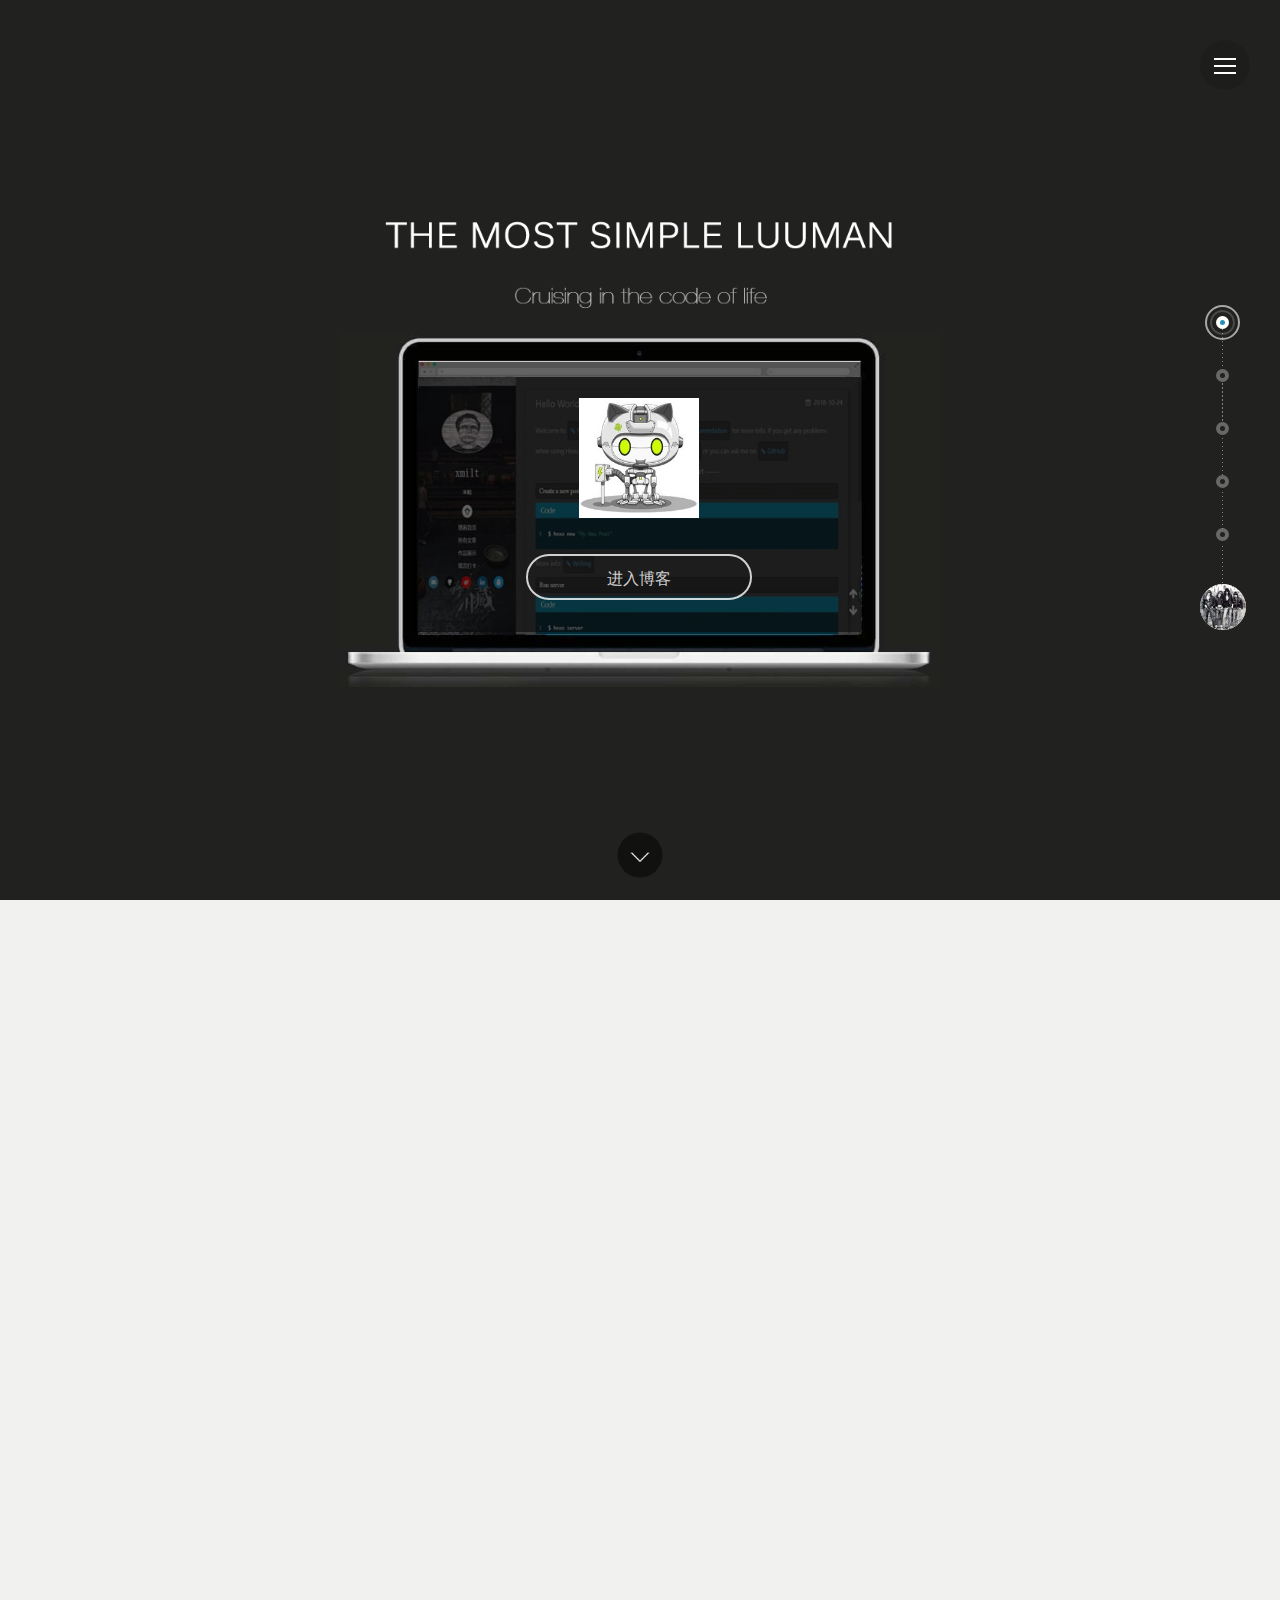
<file: index.html>
<!DOCTYPE html>
<html lang="zh-cmn-Hans">
<head>
    <base href="H1/"></base>
    <title>xmilt</title>
    <meta charset="UTF-8">
    <meta name="keywords" content="xmilt,米粒ml">
    <meta name="description" content="xmilt,本人生性愚钝，头脑简单">
    <meta name="viewport" content="width=device-width, initial-scale=1, user-scalable=no">
    <meta http-equiv="X-UA-Compatible" content="IE=edge,chrome=1">
    <meta name="renderer" content="webkit">
    <meta name="author" content="xmilt">
    <meta name="version" content="6.0.3">
    <link rel="apple-touch-icon-precomposed" href="img/xmilt.png">
    <link rel="shortcut icon" type="image/ico" href="img/favicon.png">

    <link rel="stylesheet" href="css/global.css"/>
    <link rel="stylesheet" href="css/index.css"/>
    <!-- <link rel="stylesheet" href="css/style.css"/> -->

    <!-- 低版本跳转 -->
    <!--[if lt IE 10]>
    <script>window.location.href="http://xmilt.github.io/Works/PC/IE/";</script>
    <![endif]-->
</head>
<body>
<!--     
<div id="v4-pre-loaded">
    <div class="loading"></div>
</div>
-->
<img src="img/logo-search.jpg" alt="xmilt" style="visibility:hidden;position: absolute;top: 0;left: 0;">
<a class="music-wrap" id="smohan-v4-music" rel="title-tip" data-music-hash="75ec5a824cfbd89d9b2383914fbe11dd" data-music-flag="Y" title="Glorious years - Beyond">
    <img src="img/music-wrap.jpg" alt="音乐播放器">
    <span class="switch"><i></i>
    </span>
</a>
<a class="u-menu-btn" title="导航" rel="title-tip">
    <span>&nbsp;</span>
    <span>&nbsp;</span>
    <span>&nbsp;</span>
</a>
<div class="nav-mask">&nbsp;</div>
<nav id="navgation">
    <div class="nav-wrapper">
        <ul class="nav">
            <li>
                <a href="https://www.xmilt.com/">博客</a>
            </li>
            <li>
                <a href="https://www.xmilt.com/archives/">文章</a>
            </li>
            <li>
                <a href="https://www.xmilt.com/works/">作品</a>
            </li>
            <li>
                <a href="https://www.xmilt.com/about/">留言</a>
            </li>
        </ul>
        <span class="logo"></span>
    </div>
</nav>
<article id="smohan-v4-container">
    <section class="page1">
        <div class="grid-auto-wrapper page-init">
            <div class="inner tans">
                <h1>2018，最简单的xmilt</h1>
                <h3>Cruising In The Code Of Life</h3>
                <div class="m-driver">
                    <div class="inner">
                        <span class="logo"></span>
                        <a href="https://www.xmilt.com/" class="button" name="xmilt的博客">进入博客</a>
                    </div>
                </div>
            </div>
            <a class="next-page" id="next-page-for-init"></a>
        </div>
    </section>
    <section class="page2">
        <div class="grid-auto-wrapper">
            <div class="article-wrap">
                <div class="m-phone shadow"></div>
                <div class="m-phone blog">
                    <header>Latest Posts</header>
                    <div class="post-cover f-img-light-wrap">
                        <a href="https://www.xmilt.com/5044/">
                            <img src="img/1452153380.png" alt="新的开始"/>
                        </a>
                    </div>
                    <div class="post-item">
                        <ul>
                            <li>
                                <a href="https://www.xmilt.com/" title="Hexo插件安装" class="f-toe"  rel="title-tip">Hexo插件安装</a>
                            </li>
                            
                        </ul>
                    </div>
                    <a class="button" href="https://www.xmilt.com/">进入博客</a>
                </div>
            </div>
            <div class="about-wrap">
                <div class="inner">
                    <div class="m-about">
                        <h1>关于xmilt</h1>
                        <p>
                            95后，白羊座普通男青年，毕业于河北一所普通大学计算机科学与技术专业。
                            <br/>
                            本人生性愚钝，头脑简单；做错了事，常有的事；弄坏身子，经常的事；浑浑噩噩，日日的事。蓦然回首，人生的真实写照原来如此！
                            <br>游弋在代码里的人生</p>
                    </div>
                    <div class="m-time">
                        <div class="m-time-run" id="smohan-build-time">
                            <div class="line left"></div>
                            <div class="line right"></div>
                            <span>
                                <i>15</i>
                            </span>
                            <span>
                                <i>12</i>
                            </span>
                            <span>
                                <i>21</i>
                            </span>
                            <span>
                                <i>9</i>
                            </span>
                            <span>
                                <i>00</i>
                            </span>
                            <span>
                                <i>11</i>
                            </span>
                        </div>
                        <div class="m-time-run txt">
                            <span>年</span>
                            <span>个月</span>
                            <span>天</span>
                            <span>小时</span>
                            <span>分钟</span>
                            <span>秒</span>
                        </div>
                        <div class="m-time-start">从2018年10月24日10:00开始</div>
                    </div>
                </div>
            </div>
        </div>
    </section>
    <section class="page3">
        <div class="grid-auto-wrapper">
            <div class="m-works-wrap">
                <div class="m-text">
                    <div class="inner">
                        <h1>不忘 · 初心</h1>
                        <p>一切的创造，源于热爱...</p>
                        <p>回溯最初，在最简洁中传递情感，在代码里游弋人生...</p>
                        <a href="https://www.xmilt.com/works/" class="button">更多作品</a>
                    </div>
                </div>
                <div class="m-driver">
                    <div class="m-phone shadow"></div>
                    <div class="m-phone works">
                        <header>Latest Works</header>
                        <div class="post-cover f-img-light-wrap">
                            <a href="https://www.xmilt.com/works/1017/">
                                <img src="img/1431799247.jpg" alt="个人博客界面"/>
                            </a>
                        </div>
                        <div class="post-item">
                            <ul>
                                <li>
                                    <a href="https://www.xmilt.com/works/" title="移动端聊天界面" class="f-toe"  rel="title-tip">移动端聊天界面</a>
                                </li>
                                
                            </ul>
                        </div>
                    </div>
                </div>
            </div>
        </div>
    </section>
    <section class="page4">
        <div class="grid-auto-wrapper">
            <div class="m-contact-wrap">
                <div class="m-driver">
                    <div class="inner">
                        <ul>
                            <li>
                                <a href="http://weibo.com/xmilt" title="关注xmilt的新浪微博">
                                    <i class="u-icon icon-weibo"></i>
                                </a>
                            </li>
                            <li>
                                <a href="http://wpa.qq.com/msgrd?v=3&uin=596875432&site=qq&menu=yes"  title="QQ交谈">
                                    <i class="u-icon icon-qq"></i>
                                </a>
                            </li>
                            <li>
                                <a href="https://github.com/xmilt" title="GitHub">
                                    <i class="u-icon icon-github"></i>
                                </a>
                            </li>
                        </ul>
                    </div>
                </div>
                <div class="m-contact">
                    <div class="txt">
                        <p>
                            联系QQ：
                            <a href="http://wpa.qq.com/msgrd?v=3&uin=596875432&site=qq&menu=yes">596875432</a>
                        </p>
                        <p>
                            唯一网址：
                            <a href="https://www.xmilt.com/">https://www.xmilt.com/</a>
                        </p>
                        <p>
                            新浪微博：
                            <a href="http://weibo.com/xmilt">http://weibo.com/xmilt</a>
                        </p>
                        <p>
                            电子邮箱：
                            <a href="http://mail.qq.com/cgi-bin/qm_share?t=qm_mailme">596875432@qq.com</a>
                            或
                            <a href="mailto:xmilt@xmilt.com">xmilt@xmilt.com</a>
                           
                        </p>
                        <p class="btn-groups">
                            <!--<a class="btn" rel="title-tip" title="群号：327388215 ">JavaScript交流群</a>
                            <a class="btn" rel="title-tip" title="群号：148257606">Mobile交流群</a>-->
                        </p>
                    </div>
                </div>
            </div>
        </div>
    </section>
    <section class="page5">
        <div class="grid-auto-wrapper">
            <div class="m-link-wrap">
                <div class="inner">
                    <div class="u-qr-code"></div>
                    <div class="links">
                        <ul>
                            <!--<li>
                                <a href="http://blog.doyoe.com/" title="Doyoe's Blog" rel="title-tip" class="f-toe">Doyoe's Blog</a>
                            </li>
                            <li>
                                <a href="http://moxfive.xyz/" title="MOxFIVE's Blog" rel="title-tip" class="f-toe">MOxFIVE's Blog</a>
                            </li>
                            <li>
                                <a href="http://blog.dandyweng.com/" title="Dandy's Blog" rel="title-tip" class="f-toe">Dandy's Blog</a>
                            </li>
                            <li>
                                <a href="http://kayosite.com/" title="kayo's Blog" rel="title-tip" class="f-toe">kayo's Blog</a>
                            </li>-->
                            <li>
                                <a href="http://xmilt.com/" title="xmilt's Blog" rel="title-tip" class="f-toe">xmilt's Blog</a>
                            </li>
                            <li>
                                <a href="http://www.xmilt.com/about/" class="f-toe">+ 申请链接</a>
                            </li>
                        </ul>
                    </div>
                    <div class="copyright">
                        <!-- Copyright © 2012-2016 xmilt. All Rights Reserved. --> </div>
                </div>
            </div>
        </div>
    </section>
</article>
<script src="js/jquery.js"></script>
<script src="js/xmilt.scrollPage.min.js"></script>
<script src="js/index.min.js"></script>
<!--     <div style="display: none;">
<script src="js/z_stat.php" language="JavaScript"></script>
</div>
-->
</body>
</html>
</file>
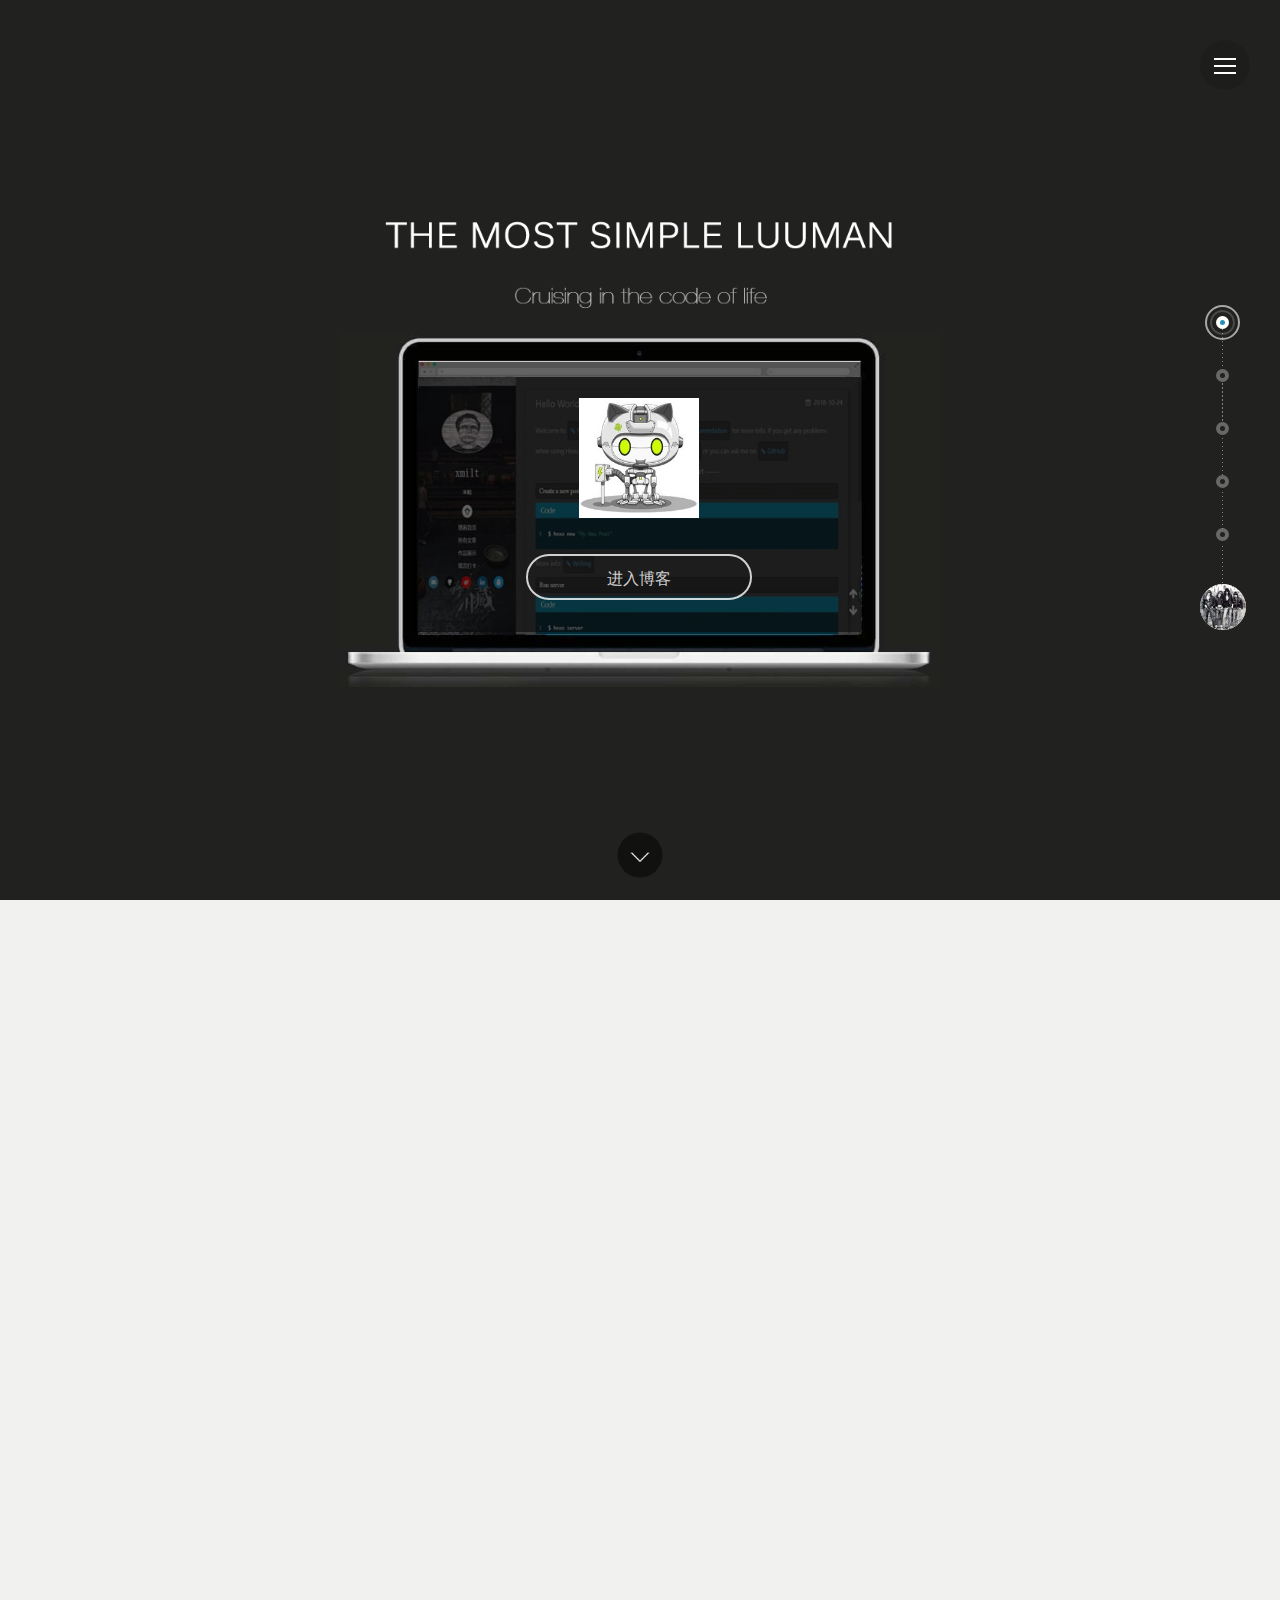
<file: H1/index.html>
<!DOCTYPE html>
<html lang="zh-cmn-Hans">
<head>
    <title>xmilt</title>
    <meta charset="UTF-8">
    <meta name="keywords" content="xmilt,米粒ml">
    <meta name="description" content="xmilt,本人生性愚钝，头脑简单">
    <meta name="viewport" content="width=device-width, initial-scale=1, user-scalable=no">
    <meta http-equiv="X-UA-Compatible" content="IE=edge,chrome=1">
    <meta name="renderer" content="webkit">
    <meta name="author" content="xmilt">
    <meta name="version" content="6.0.3">
    <link rel="apple-touch-icon-precomposed" href="img/xmilt.png">
    <link rel="shortcut icon" type="image/ico" href="img/favicon.png">

    <link rel="stylesheet" href="css/global.css"/>
    <link rel="stylesheet" href="css/index.css"/>
    <!-- <link rel="stylesheet" href="css/style.css"/> -->

    <!-- 低版本跳转 -->
    <!--[if lt IE 10]>
    <script>window.location.href="http://xmilt.github.io/Works/PC/IE/";</script>
    <![endif]-->
</head>
<body>
<!--     
<div id="v4-pre-loaded">
    <div class="loading"></div>
</div>
-->
<img src="img/logo-search.jpg" alt="xmilt" style="visibility:hidden;position: absolute;top: 0;left: 0;">
<a class="music-wrap" id="smohan-v4-music" rel="title-tip" data-music-hash="75ec5a824cfbd89d9b2383914fbe11dd" data-music-flag="Y" title="Glorious years - Beyond">
    <img src="img/music-wrap.jpg" alt="音乐播放器">
    <span class="switch"><i></i>
    </span>
</a>
<a class="u-menu-btn" title="导航" rel="title-tip">
    <span>&nbsp;</span>
    <span>&nbsp;</span>
    <span>&nbsp;</span>
</a>
<div class="nav-mask">&nbsp;</div>
<nav id="navgation">
    <div class="nav-wrapper">
        <ul class="nav">
            <li>
                <a href="https://www.xmilt.com/">博客</a>
            </li>
            <li>
                <a href="https://www.xmilt.com/archives/">文章</a>
            </li>
            <li>
                <a href="https://www.xmilt.com/works/">作品</a>
            </li>
            <li>
                <a href="https://www.xmilt.com/about/">留言</a>
            </li>
        </ul>
        <span class="logo"></span>
    </div>
</nav>
<article id="smohan-v4-container">
    <section class="page1">
        <div class="grid-auto-wrapper page-init">
            <div class="inner tans">
                <h1>2018，最简单的xmilt</h1>
                <h3>Cruising In The Code Of Life</h3>
                <div class="m-driver">
                    <div class="inner">
                        <span class="logo"></span>
                        <a href="https://www.xmilt.com/" class="button" name="xmilt的博客">进入博客</a>
                    </div>
                </div>
            </div>
            <a class="next-page" id="next-page-for-init"></a>
        </div>
    </section>
    <section class="page2">
        <div class="grid-auto-wrapper">
            <div class="article-wrap">
                <div class="m-phone shadow"></div>
                <div class="m-phone blog">
                    <header>Latest Posts</header>
                    <div class="post-cover f-img-light-wrap">
                        <a href="https://www.xmilt.com/5044/">
                            <img src="img/1452153380.png" alt="新的开始"/>
                        </a>
                    </div>
                    <div class="post-item">
                        <ul>
                            <li>
                                <a href="https://www.xmilt.com/" title="Hexo插件安装" class="f-toe"  rel="title-tip">Hexo插件安装</a>
                            </li>
                            
                        </ul>
                    </div>
                    <a class="button" href="https://www.xmilt.com/">进入博客</a>
                </div>
            </div>
            <div class="about-wrap">
                <div class="inner">
                    <div class="m-about">
                        <h1>关于xmilt</h1>
                        <p>
                            95后，白羊座普通男青年，毕业于河北一所普通大学计算机科学与技术专业。
                            <br/>
                            本人生性愚钝，头脑简单；做错了事，常有的事；弄坏身子，经常的事；浑浑噩噩，日日的事。蓦然回首，人生的真实写照原来如此！
                            <br>游弋在代码里的人生</p>
                    </div>
                    <div class="m-time">
                        <div class="m-time-run" id="smohan-build-time">
                            <div class="line left"></div>
                            <div class="line right"></div>
                            <span>
                                <i>15</i>
                            </span>
                            <span>
                                <i>12</i>
                            </span>
                            <span>
                                <i>21</i>
                            </span>
                            <span>
                                <i>9</i>
                            </span>
                            <span>
                                <i>00</i>
                            </span>
                            <span>
                                <i>11</i>
                            </span>
                        </div>
                        <div class="m-time-run txt">
                            <span>年</span>
                            <span>个月</span>
                            <span>天</span>
                            <span>小时</span>
                            <span>分钟</span>
                            <span>秒</span>
                        </div>
                        <div class="m-time-start">从2018年10月24日10:00开始</div>
                    </div>
                </div>
            </div>
        </div>
    </section>
    <section class="page3">
        <div class="grid-auto-wrapper">
            <div class="m-works-wrap">
                <div class="m-text">
                    <div class="inner">
                        <h1>不忘 · 初心</h1>
                        <p>一切的创造，源于热爱...</p>
                        <p>回溯最初，在最简洁中传递情感，在代码里游弋人生...</p>
                        <a href="https://www.xmilt.com/works/" class="button">更多作品</a>
                    </div>
                </div>
                <div class="m-driver">
                    <div class="m-phone shadow"></div>
                    <div class="m-phone works">
                        <header>Latest Works</header>
                        <div class="post-cover f-img-light-wrap">
                            <a href="https://www.xmilt.com/works/1017/">
                                <img src="img/1431799247.jpg" alt="个人博客界面"/>
                            </a>
                        </div>
                        <div class="post-item">
                            <ul>
                                <li>
                                    <a href="https://www.xmilt.com/works/" title="移动端聊天界面" class="f-toe"  rel="title-tip">移动端聊天界面</a>
                                </li>
                                
                            </ul>
                        </div>
                    </div>
                </div>
            </div>
        </div>
    </section>
    <section class="page4">
        <div class="grid-auto-wrapper">
            <div class="m-contact-wrap">
                <div class="m-driver">
                    <div class="inner">
                        <ul>
                            <li>
                                <a href="http://weibo.com/xmilt" title="关注xmilt的新浪微博">
                                    <i class="u-icon icon-weibo"></i>
                                </a>
                            </li>
                            <li>
                                <a href="http://wpa.qq.com/msgrd?v=3&uin=596875432&site=qq&menu=yes"  title="QQ交谈">
                                    <i class="u-icon icon-qq"></i>
                                </a>
                            </li>
                            <li>
                                <a href="https://github.com/xmilt" title="GitHub">
                                    <i class="u-icon icon-github"></i>
                                </a>
                            </li>
                        </ul>
                    </div>
                </div>
                <div class="m-contact">
                    <div class="txt">
                        <p>
                            联系QQ：
                            <a href="http://wpa.qq.com/msgrd?v=3&uin=596875432&site=qq&menu=yes">596875432</a>
                        </p>
                        <p>
                            唯一网址：
                            <a href="https://www.xmilt.com/">https://www.xmilt.com/</a>
                        </p>
                        <p>
                            新浪微博：
                            <a href="http://weibo.com/xmilt">http://weibo.com/xmilt</a>
                        </p>
                        <p>
                            电子邮箱：
                            <a href="http://mail.qq.com/cgi-bin/qm_share?t=qm_mailme">596875432@qq.com</a>
                            或
                            <a href="mailto:xmilt@xmilt.com">xmilt@xmilt.com</a>
                           
                        </p>
                        <p class="btn-groups">
                            <!--<a class="btn" rel="title-tip" title="群号：327388215 ">JavaScript交流群</a>
                            <a class="btn" rel="title-tip" title="群号：148257606">Mobile交流群</a>-->
                        </p>
                    </div>
                </div>
            </div>
        </div>
    </section>
    <section class="page5">
        <div class="grid-auto-wrapper">
            <div class="m-link-wrap">
                <div class="inner">
                    <div class="u-qr-code"></div>
                    <div class="links">
                        <ul>
                            <!--<li>
                                <a href="http://blog.doyoe.com/" title="Doyoe's Blog" rel="title-tip" class="f-toe">Doyoe's Blog</a>
                            </li>
                            <li>
                                <a href="http://moxfive.xyz/" title="MOxFIVE's Blog" rel="title-tip" class="f-toe">MOxFIVE's Blog</a>
                            </li>
                            <li>
                                <a href="http://blog.dandyweng.com/" title="Dandy's Blog" rel="title-tip" class="f-toe">Dandy's Blog</a>
                            </li>
                            <li>
                                <a href="http://kayosite.com/" title="kayo's Blog" rel="title-tip" class="f-toe">kayo's Blog</a>
                            </li>-->
                            <li>
                                <a href="http://xmilt.com/" title="xmilt's Blog" rel="title-tip" class="f-toe">xmilt's Blog</a>
                            </li>
                            <li>
                                <a href="http://www.xmilt.com/about/" class="f-toe">+ 申请链接</a>
                            </li>
                        </ul>
                    </div>
                    <div class="copyright">
                        <!-- Copyright © 2012-2016 xmilt. All Rights Reserved. --> </div>
                </div>
            </div>
        </div>
    </section>
</article>
<script src="js/jquery.js"></script>
<script src="js/xmilt.scrollPage.min.js"></script>
<script src="js/index.min.js"></script>
<!--     <div style="display: none;">
<script src="js/z_stat.php" language="JavaScript"></script>
</div>
-->
</body>
</html>
</file>
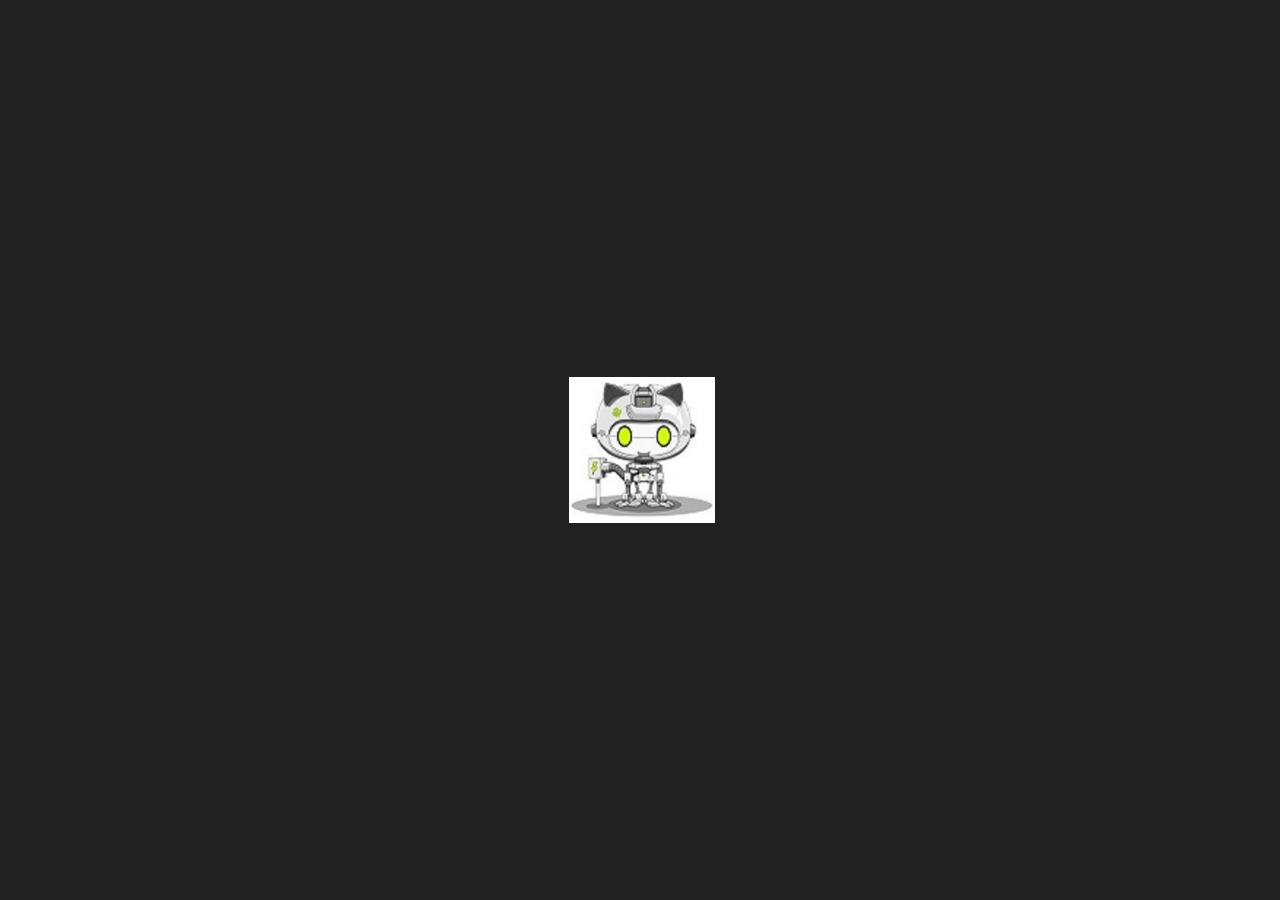
<file: H1/loding.html>
<!DOCTYPE html>
<html lang="zh-cmn-Hans">
<head>
    <title>luuman</title>
    <meta charset="UTF-8">
    <meta name="keywords" content="xmilt,米粒ml">
    <meta name="description" content="xmilt,本人生性愚钝，头脑简单">
    <meta name="viewport" content="width=device-width, initial-scale=1, user-scalable=no">
    <meta http-equiv="X-UA-Compatible" content="IE=edge,chrome=1">
    <meta name="renderer" content="webkit">
    <meta name="author" content="xmilt">
    <meta name="version" content="6.0.3">
    <link rel="apple-touch-icon-precomposed" href="img/xmilt.png">
    <link rel="shortcut icon" type="image/ico" href="img/favicon.png">

    <link rel="stylesheet" href="css/global.css"/>
    <!-- <link rel="stylesheet" href="css/index.css"/> -->
    <style type="text/css">
    #v4-pre-loaded {
        background-color: #212220;
        position: fixed;
        top: 0;
        left: 0;
        right: 0;
        bottom: 0;
        overflow: hidden;
        z-index: 19900207;
        text-align: center;
        -webkit-transition: all .36s linear;
        transition: all .36s linear
    }

    #v4-pre-loaded:before,#v4-pre-loaded .loading {
        display: inline-block;
        vertical-align: middle
    }

    #v4-pre-loaded:before {
        content: '';
        height: 100%
    }

    #v4-pre-loaded .loading {
        width: 146px;
        height: 146px;
        background: url(img/smohan_logo_mask.png) 50% no-repeat;
        background-size: cover;
        -webkit-transition: all .36s linear;
        transition: all .36s linear;
        -webkit-animation: loadingInit 1.3s cubic-bezier(0.30, 2.40, 0.85, 2.50) infinite;
                  animation: loadingInit 1.3s cubic-bezier(0.30, 2.40, 0.85, 2.50) infinite; 
        /*margin-top: -148px*/
    }

    #v4-pre-loaded .loading:after {
        width: 100%;
        line-height: 36px;
        content: 'The page is loading...';
        position: absolute;
        left: 0;
        bottom: -36px;
        font-size: 14px;
        text-align: center;
        color: #787977;
        opacity: 0;
        -webkit-transition: opacity .36s linear;
        transition: opacity .36s linear;
        -webkit-animation: fadeIn .8s linear 1s 1 forwards;
        animation: fadeIn .8s linear 1s 1 forwards
    }

    @-webkit-keyframes loadingInit {
        from, to {
        -webkit-transform: translateY(-15vh) scaleY(1.02);
                transform: translateY(-15vh) scaleY(1.02);
        }
        80% {
        -webkit-transform: translateY(-30vh) scaleY(.98);
                transform: translateY(-30vh) scaleY(.98);
        }
    }

    @keyframes loadingInit {
        from, to {
        -webkit-transform: translateY(-15vh) scaleY(1.02);
                transform: translateY(-15vh) scaleY(1.02);
        }
        80% {
        -webkit-transform: translateY(-30vh) scaleY(.98);
                transform: translateY(-30vh) scaleY(.98);
        }
    }

    #v4-pre-loaded.hide {
        opacity: 0;
        visibility: hidden
    }

    </style>
    <!-- <link rel="stylesheet" href="css/style.css"/> -->

    <!-- 低版本跳转 -->
    <!--[if lt IE 10]>
    <script>window.location.href="http://xmilt.github.io/Works/PC/IE/";</script>
    <![endif]-->
</head>
<body>
     
<div id="v4-pre-loaded">
    <div class="loading"></div>
</div>
</body>
</html>
</file>
<file: H1/css/global.css>
@charset "utf-8";

html {
	-ms-text-size-adjust: 100%;
	-webkit-text-size-adjust: 100%;
	-webkit-tap-highlight-color: transparent;
	-webkit-user-select: text;
	user-select: text
}

article,aside,details,figcaption,figure,header,footer,section,summary,menu,nav,main {
	display: block
}

a,button {
	text-decoration: none;
	cursor: pointer
}

a:active,a:hover {
	outline: 0 none;
	text-decoration: underline
}

input,select,optgroup,textarea,button {
	font: inherit;
	color: inherit;
	outline: 0
}

input {
	line-height: normal
}

button {
	overflow: visible
}

input[type="checkbox"],input[type="radio"] {
	-webkit-box-sizing: border-box;
	box-sizing: border-box;
	padding: 0
}

input[type="number"]::-webkit-inner-spin-button,input[type="number"]::-webkit-outer-spin-button {
	height: auto
}

input[type="search"] {
	-webkit-box-sizing: content-box;
	box-sizing: content-box;
	-webkit-appearance: textfield
}

textarea {
	overflow: auto
}

input[type="text"],input[type="email"],input[type="password"],input[type="url"],input[type="email"],input[type="button"],input[type="submit"],textarea,button.input[type="search"]::-webkit-search-cancel-button,input[type="search"]::-webkit-search-decoration {
	-webkit-appearance: none;
	-webkit-box-sizing: border-box;
	box-sizing: border-box
}

html,body,div,span,iframe,h1,h2,h3,h4,h5,h6,p,blockquote,pre,a,abbr,address,big,cite,code,em,img,ins,s,samp,small,strike,strong,sub,sup,tt,var,b,u,i,center,dl,dt,dd,ol,ul,li,fieldset,form,label,legend,table,caption,tbody,tfoot,thead,tr,th,td,article,aside,canvas,details,embed,figure,figcaption,footer,header,menu,nav,section,summary,time,mark,audio,input,textarea,select,button,video,*:before,*:after {
	margin: 0;
	padding: 0;
	-webkit-box-sizing: border-box;
	box-sizing: border-box;
	word-break: break-all
}

table {
	border-spacing: 0;
	border-collapse: collapse
}

img {
	border: 0
}

ul,ol,menu {
	list-style: none
}[role="button"] {
	cursor: pointer
}[role="disabled"] {
	cursor: not-allowed
}

h1,h2,h3,h4,h5,h6,strong,em,b {
	color: inherit;
	font-weight: bold
}

h1 {
	font-size: 26px
}

h2 {
	font-size: 24px
}

h3 {
	font-size: 22px
}

h4 {
	font-size: 20px
}

h5 {
	font-size: 18px
}

h6 {
	font-size: 16px
}

pre,code {
	font-family: SourceCodeProRegular,Menlo,Monaco,Consolas,"Courier New",monospace
}

.f-cb,.f-cb:after {
	display: block;
	content: " ";
	height: 0;
	visibility: hidden;
	clear: both
}

.f-ib {
	display: inline-block
}

.f-din {
	display: inline
}

.f-dn {
	display: none
}

.f-db {
	display: block
}

.f-fl {
	float: left
}

.f-fr {
	float: right
}

.f-fwn {
	font-weight: normal
}

.f-fwb {
	font-weight: bold
}

.f-tal {
	text-align: left
}

.f-tac {
	text-align: center
}

.f-tar {
	text-align: right
}

.f-oh {
	overflow: hidden;
	zoom: 1;
	clear: both
}

.f-tdn {
	text-decoration: none!important
}

.f-tdl {
	text-decoration: line-through
}

.f-vam {
	vertical-align: middle
}

.f-wsn {
	word-wrap: normal;
	white-space: nowrap
}

.f-pre {
	overflow: hidden;
	text-align: left;
	white-space: pre-wrap;
	word-wrap: break-word;
	word-break: break-all
}

.f-wwb {
	white-space: normal;
	word-wrap: break-word;
	word-break: break-all
}

.f-ti {
	overflow: hidden;
	text-indent: -30000px
}

.f-lhn {
	line-height: normal
}

.f-toe {
	overflow: hidden;
	word-wrap: normal!important;
	white-space: nowrap;
	text-overflow: ellipsis
}

.f-usn {
	-webkit-user-select: none;
	user-select: none
}

.f-bsb {
	-webkit-box-sizing: border-box;
	box-sizing: border-box
}

.f-cp {
	cursor: pointer
}

.f-fsi {
	font-style: italic
}

.mt05 {
	margin-top: 5px
}

.mt10 {
	margin-top: 10px
}

.mt15 {
	margin-top: 15px
}

.mt20 {
	margin-top: 20px
}

.mt25 {
	margin-top: 25px
}

.mt30 {
	margin-top: 30px
}

.mt50 {
	margin-top: 50px
}

.mb05 {
	margin-bottom: 5px
}

.mb10 {
	margin-bottom: 10px
}

.mb15 {
	margin-bottom: 15px
}

.mb20 {
	margin-bottom: 20px
}

.mb25 {
	margin-bottom: 25px
}

.mb30 {
	margin-bottom: 30px
}

.mb50 {
	margin-bottom: 50px
}

.ml05 {
	margin-left: 5px
}

.ml10 {
	margin-left: 10px
}

.ml15 {
	margin-left: 15px
}

.ml20 {
	margin-left: 20px
}

.ml25 {
	margin-left: 25px
}

.ml30 {
	margin-left: 30px
}

.ml50 {
	margin-left: 50px
}

.mr05 {
	margin-right: 5px
}

.mr10 {
	margin-right: 10px
}

.mr15 {
	margin-right: 15px
}

.mr20 {
	margin-right: 20px
}

.mr25 {
	margin-right: 25px
}

.mr30 {
	margin-right: 30px
}

.mr50 {
	margin-right: 50px
}

.pt05 {
	padding-top: 5px
}

.pt10 {
	padding-top: 10px
}

.pt15 {
	padding-top: 15px
}

.pt20 {
	padding-top: 20px
}

.pt25 {
	padding-top: 25px
}

.pt30 {
	padding-top: 30px
}

.pt50 {
	padding-top: 50px
}

.pb05 {
	padding-bottom: 5px
}

.pb10 {
	padding-bottom: 10px
}

.pb15 {
	padding-bottom: 15px
}

.pb20 {
	padding-bottom: 20px
}

.pb25 {
	padding-bottom: 25px
}

.pb30 {
	padding-bottom: 30px
}

.pb50 {
	padding-bottom: 50px
}

.pl05 {
	padding-left: 5px
}

.pl10 {
	padding-left: 10px
}

.pl15 {
	padding-left: 15px
}

.pl20 {
	padding-left: 20px
}

.pl25 {
	padding-left: 25px
}

.pl30 {
	padding-left: 30px
}

.pl50 {
	padding-left: 50px
}

.pr05 {
	padding-right: 5px
}

.pr10 {
	padding-right: 10px
}

.pr15 {
	padding-right: 15px
}

.pr20 {
	padding-right: 20px
}

.pr25 {
	padding-right: 25px
}

.pr30 {
	padding-right: 30px
}

.pr50 {
	padding-right: 50px
}

.fs-12 {
	font-size: 12px
}

.fs-14 {
	font-size: 14px
}

.fs-16 {
	font-size: 16px
}

.fs-18 {
	font-size: 18px
}

.fs-20 {
	font-size: 20px
}

.fs-24 {
	font-size: 24px
}

.fs-26 {
	font-size: 26px
}

.fs-28 {
	font-size: 28px
}

.fs-30 {
	font-size: 30px
}

::-webkit-scrollbar {
	width: 6px;
	height: 6px
}

::-webkit-scrollbar-button:vertical,::-webkit-scrollbar-button:horizontal {
	display: none
}

::-webkit-scrollbar-track:vertical,::-webkit-scrollbar-track:horizontal {
	background-color: rgba(0,0,0,0)
}

::-webkit-scrollbar-track-piece {
	background-color: rgba(0,0,0,0)
}

::-webkit-scrollbar-thumb:vertical {
	background-color: #212220
}

::-webkit-scrollbar-thumb:horizontal {
	background-color: #e8e9e7
}

::-webkit-scrollbar-thumb:vertical:hover,::-webkit-scrollbar-thumb:horizontal:hover {
	background-color: #6bc30d
}

::-webkit-scrollbar-thumb:vertical:active,::-webkit-scrollbar-thumb:horizontal:active {
	background-color: #6bc30d
}

::selection {
	color: #fff;
	background-color: #6bc30d;
	text-shadow: none
}

::-webkit-input-placeholder {
	color: #c8c9c7;
	font-size: 14px!important
}

:-moz-placeholder {
	color: #c8c9c7;
	font-size: 14px
}

::-moz-placeholder {
	color: #c8c9c7;
	font-size: 14px
}

:-ms-input-placeholder {
	color: #c8c9c7;
	font-size: 14px!important
}

body {
	background-color: #eef1eb;
	font: 14px/1.5 "Helvetica neue",Helvetica,Tahoma,"lantinghei sc","Microsoft Yahei",sans-serif;
	color: #515250;
	-webkit-font-smoothing: antialiased;
	-webkit-backface-visibility: hidden
}

input,textarea,select,button {
	font: 14px/1.5 "Microsoft YaHei","微软雅黑","Helvetica Neue","Hiragino Sans GB",Helvetica,Tahoma,sans-serif;
	color: #515250;
	outline: 0
}

input:focus,textarea:focus,select:focus {
	-webkit-transition: all .3s;
	transition: all .3s;
	border-color: #78be14;
	box-shadow: 0 0 20px rgba(120,190,20,.3)
}

a {
	color: #212220
}

a:hover {
	color: #6bc30d
}

a.link,.fc-link {
	color: #3e8bc7
}

a.link:hover,.fc-important,.fc-red {
	color: #ff4351
}

.fc-base {
	color: #585957
}

.fc-base-light {
	color: #6bc30d
}

.fc-black-x1 {
	color: #181917
}

.fc-black-x2 {
	color: #383937
}

.fc-grey-x1 {
	color: #989997
}

.fc-grey-x2 {
	color: #787977
}

.fc-blue {
	color: #2ea7e0
}

.fc-blue-light {
	color: #15a683
}

.u-icon {
	font-size: inherit;
	-webkit-text-stroke-width: 0!important;
	position: relative
}

.u-num {
	font-family: Georgia,微软雅黑,'Helvetica Neue',Arial,sans-serif
}

.u-shadow {
	-webkit-transition: all .2s;
	transition: all .2s
}

.u-shadow:hover {
	box-shadow: 0 1px 10px rgba(0,0,0,.1)
}

.f-load-img {
	background: url(http://data.smohan.net/static/img/logo_grey.png) center no-repeat #f1f2f0;
	background-size: auto auto
}

.f-img-light-wrap {
	overflow: hidden;
	position: relative
}

.f-img-light-wrap:after {
	content: '';
	height: 100%;
	width: 100px;
	transform: skewX(-25deg) translate3d(0,0,0);
	background: -moz-linear-gradient(left,rgba(255,255,255,0) 0,rgba(255,255,255,.3) 50%,rgba(255,255,255,0) 100%);
	background: -webkit-gradient(linear,left top,right top,color-stop(0,rgba(255,255,255,0)),color-stop(50%,rgba(255,255,255,.3)),color-stop(100%,rgba(255,255,255,0)));
	background: -webkit-linear-gradient(left,rgba(255,255,255,0) 0,rgba(255,255,255,.3) 50%,rgba(255,255,255,0) 100%);
	background: -o-linear-gradient(left,rgba(255,255,255,0) 0,rgba(255,255,255,.3) 50%,rgba(255,255,255,0) 100%);
	background: linear-gradient(left,rgba(255,255,255,0) 0,rgba(255,255,255,.3) 50%,rgba(255,255,255,0) 100%);
	position: absolute;
	left: -160%;
	top: 0;
	z-index: 9
}

.f-img-light-wrap:hover:after {
	transition: left 1s ease-in-out;
	left: 160%
}

.image-face {
	margin-left: 5px
}

pre {
	display: block;
	margin: 10px 0;
	font-size: 13px;
	line-height: 22px;
	padding: 10px 10px 10px 50px;
	position: relative;
	overflow-x: auto;
	overflow-y: hidden;
	word-wrap: normal;
	color: #383937;
	background: #fff;
	border: 1px solid #e8e9e7
}

.jshl-linenum {
	position: absolute;
	z-index: 0;
	left: 0;
	top: 10px;
	line-height: inherit;
	width: 36px;
	border-right: 1px #eee solid;
	padding: 0 10px;
	text-align: right;
	color: rgba(0,0,0,.3)
}

pre .com,pre .doc {
	color: #919290
}

pre .str {
	color: #d80800
}

pre .key {
	color: #a71d5d
}

pre .obj {
	color: #0086b3
}

pre .num {
	color: #a55cd6
}

pre .ope {
	color: #687687
}

pre .bol {
	color: #0086b3
}

pre .mrk {
	color: #6d8fa9
}

pre .attr {
	color: #795da3
}

pre .val {
	color: #0086b3
}

pre .php-com {
	color: #CCC
}

pre .php-mrk {
	color: red;
	font-weight: 700
}

pre .php-bol {
	color: #f92665;
	font-style: italic
}

pre .php-var {
	color: #a6e22e
}

@font-face {
	font-family:"u-icon";src:url("http://data.smohan.net/static/css/font/iconfont.eot");src:url("http://data.smohan.net/static/css/font/iconfont.eot?#iefix") format('embedded-opentype'),url("http://data.smohan.net/static/css/font/iconfont.woff") format('woff'),url("http://data.smohan.net/static/css/font/iconfont.ttf") format('truetype'),url("http://data.smohan.net/static/css/font/iconfont.svg#u-icon") format('svg')
}

.u-icon {
	font-family: "u-icon"!important;
	font-size: inherit;
	font-style: normal;
	-webkit-font-smoothing: antialiased;
	-webkit-text-stroke-width: 0;
	-moz-osx-font-smoothing: grayscale
}

.icon-quote-l:before {
	content: "\e62c"
}

.icon-quote-r:before {
	content: "\e62a"
}

.icon-buy-cart:before {
	content: "\e62e"
}

.icon-tag1:before {
	content: "\e602"
}

.icon-p-forward:before {
	content: "\e636"
}

.icon-home:before {
	content: "\e610"
}

.icon-upload:before {
	content: "\e61c"
}

.icon-fire:before {
	content: "\e60d"
}

.icon-p-back:before {
	content: "\e637"
}

.icon-qq:before {
	content: "\e633"
}

.icon-content:before {
	content: "\e611"
}

.icon-about:before {
	content: "\e638"
}

.icon-close:before {
	content: "\e607"
}

.icon-user:before {
	content: "\e612"
}

.icon-mobile:before {
	content: "\e625"
}

.icon-refresh:before {
	content: "\e639"
}

.icon-pc:before {
	content: "\e626"
}

.icon-refresh1:before {
	content: "\e608"
}

.icon-search:before {
	content: "\e60a"
}

.icon-arrow-full-down:before {
	content: "\e63c"
}

.icon-arrow-double-right:before {
	content: "\e61e"
}

.icon-arrow-double-left:before {
	content: "\e61f"
}

.icon-arrow-solid-up:before {
	content: "\e620"
}

.icon-arrow-solid-down:before {
	content: "\e621"
}

.icon-weixin:before {
	content: "\e634"
}

.icon-quit:before {
	content: "\e613"
}

.icon-download:before {
	content: "\e62f"
}

.icon-count:before {
	content: "\e614"
}

.icon-liked:before {
	content: "\e60c"
}

.icon-edit:before {
	content: "\e615"
}

.icon-sml-arrow:before {
	content: "\e600"
}

.icon-mid-arrow:before {
	content: "\e601"
}

.icon-weibo:before {
	content: "\e635"
}

.icon-comment1:before {
	content: "\e603"
}

.icon-version:before {
	content: "\e623"
}

.icon-right:before {
	content: "\e631"
}

.icon-comment2:before {
	content: "\e604"
}

.icon-delete:before {
	content: "\e622"
}

.icon-dashboard:before {
	content: "\e616"
}

.icon-tag3:before {
	content: "\e605"
}

.icon-cuowu:before {
	content: "\e632"
}

.icon-hot:before {
	content: "\e606"
}

.icon-email:before {
	content: "\e62b"
}

.icon-cogs:before {
	content: "\e617"
}

.icon-location:before {
	content: "\e62d"
}

.icon-data:before {
	content: "\e618"
}

.icon-camera:before {
	content: "\e627"
}

.icon-password:before {
	content: "\e63a"
}

.icon-folder:before {
	content: "\e619"
}

.icon-media:before {
	content: "\e61a"
}

.icon-service:before {
	content: "\e61d"
}

.icon-comment3:before {
	content: "\e60f"
}

.icon-tag2:before {
	content: "\e609"
}

.icon-chahao:before {
	content: "\e60e"
}

.icon-drip:before {
	content: "\e628"
}

.icon-github:before {
	content: "\e60b"
}

.icon-box-empty:before {
	content: "\e629"
}

.icon-chrome:before {
	content: "\e630"
}

.icon-users:before {
	content: "\e61b"
}

.icon-list:before {
	content: "\e624"
}

.icon-verifyCode:before {
	content: "\e63b"
}
</file>
<file: H1/css/index.css>
@charset "utf-8";

html,body {
	height: 100%;
	background-color: #f1f2f0;
	overflow: hidden;
	-webkit-user-select: none;
	user-select: none
}

#smohan-v4-container {
	width: 100%;
	height: 100%;
	position: relative;
	-webkit-transform: translate3d(0,0,0);
	transform: translate3d(0,0,0)
}

#smohan-v4-container section {
	height: 100%;
	background-color: #212220;
	overflow: hidden
}

#smohan-v4-container section:nth-of-type(2n) {
	background-color: #f1f2f0
}

#smohan-v4-container section:nth-of-type(4) {
	background: url(../img/index_contact.jpg) 50% no-repeat scroll;
	background-size: cover
}

#smohan-v4-container section .grid-auto-wrapper {
	width: 100%;
	max-width: 1280px;
	margin: 0 auto;
	height: 100%;
	position: relative
}

h1 {
	font-weight: normal
}

#v4-pre-loaded {
	background-color: #212220;
	position: fixed;
	top: 0;
	left: 0;
	right: 0;
	bottom: 0;
	overflow: hidden;
	z-index: 19900207;
	text-align: center;
	-webkit-transition: all .36s linear;
	transition: all .36s linear
}

#v4-pre-loaded:before,#v4-pre-loaded .loading {
	display: inline-block;
	vertical-align: middle
}

#v4-pre-loaded:before {
	content: '';
	height: 100%
}

#v4-pre-loaded .loading {
	width: 146px;
	height: 146px;
	background: url(../img/smohan_logo_mask.png) 50% no-repeat;
	background-size: cover;
	-webkit-transition: all .36s linear;
	transition: all .36s linear;
	-webkit-animation: loadingInit .6s linear 1 forwards,changeBackground 2.4s linear 1s infinite;
	animation: loadingInit .6s linear 1 forwards,changeBackground 2.4s linear 1s infinite;
	margin-top: -148px
}

#v4-pre-loaded .loading:after {
	width: 100%;
	line-height: 36px;
	content: 'The page is loading...';
	position: absolute;
	left: 0;
	bottom: -36px;
	font-size: 14px;
	text-align: center;
	color: #787977;
	opacity: 0;
	-webkit-transition: opacity .36s linear;
	transition: opacity .36s linear;
	-webkit-animation: fadeIn .8s linear 1s 1 forwards;
	animation: fadeIn .8s linear 1s 1 forwards
}

@-webkit-keyframes loadingInit {
	0% {
		-webkit-transform: rotate(0deg) scale(0);
		opacity: 0
	}

	100% {
		-webkit-transform: rotate(1080deg) scale(1);
		opacity: 1
	}
}

@keyframes loadingInit {
	0% {
		transform: rotate(0deg) scale(0);
		opacity: 0
	}

	100% {
		transform: rotate(1080deg) scale(1);
		opacity: 1
	}
}

@-webkit-keyframes changeBackground {
	0% {
		background: url(../img/smohan_logo_mask.png) 50% no-repeat;
		background-size: cover
	}

	50% {
		background: url(../img/logo_flat.png) 50% no-repeat;
		background-size: cover
	}

	100% {
		background: url(../img/smohan_logo_mask.png) 50% no-repeat;
		background-size: cover
	}
}

@keyframes changeBackground {
	0% {
		background: url(../img/smohan_logo_mask.png) 50% no-repeat;
		background-size: cover
	}

	40% {
		background: url(../img/logo_flat.png) 50% no-repeat;
		background-size: cover
	}

	100% {
		background: url(../img/smohan_logo_mask.png) 50% no-repeat;
		background-size: cover
	}
}

#v4-pre-loaded.hide {
	opacity: 0;
	visibility: hidden
}

.page-dots {
	position: fixed;
	width: 14px;
	top: 50%;
	right: 50px;
	z-index: 50;
	margin-top: -134px
}

.page-dots:before {
	content: '';
	width: 1px;
	height: 100%;
	background: url(../img/index_dot_bg.png) no-repeat;
	position: absolute;
	top: 12px;
	left: 6px;
	z-index: -1
}

.page-dots .dot {
	display: block;
	width: 5px;
	height: 5px;
	border: 4px solid rgba(152,153,151,.6);
	background-color: transparent;
	border-radius: 100%;
	margin: 0 0 40px 0;
	cursor: pointer;
	-webkit-transition: all .36s linear;
	transition: all .36s linear;
	position: relative;
	-webkit-box-sizing: content-box;
	box-sizing: content-box
}

.page-dots .dot:after,.page-dots .dot:before {
	content: '';
	display: inline-block;
	width: 31px;
	height: 31px;
	border: 2px solid transparent;
	-webkit-box-sizing: content-box;
	box-sizing: content-box;
	border-radius: 100%;
	position: absolute;
	top: -15px;
	left: -15px
}

.page-dots .dot:before {
	width: 21px;
	height: 21px;
	top: -10px;
	left: -10px;
	opacity: .3
}

.page-dots .dot:hover,.page-dots .dot.current {
	border-color: #fff;
	background-color: #258fb8;
}

.dot.current:before,.dot.current:after {
	border-color: rgba(255,255,255,.6);
	-webkit-animation: blink 3s linear infinite;
	animation: blink 3s linear infinite
}

@-webkit-keyframes blink {
	0% {
		-webkit-transform: scale(0) translateZ(0);
		transform: scale(0) translateZ(0);
		opacity: 0
	}

	85% {
		opacity: 1
	}

	100% {
		opacity: 0;
		-webkit-transform: scale(1) translateZ(0);
		transform: scale(1) translateZ(0)
	}
}

@keyframes blink {
	0% {
		transform: scale(0) translateZ(0);
		opacity: 0
	}

	85% {
		opacity: 1
	}

	100% {
		opacity: 0;
		transform: scale(1) translateZ(0)
	}
}

.page1 h1,.page1 h3 {
	text-indent: -9999em;
	text-align: center
}

.page1 h1 {
	width: 680px;
	height: 60px;
	background: url(../img/index_p1_h1.png) 50% no-repeat;
	background-size: 100% auto;
	margin: 0 auto 0 auto
}

.page1 h3 {
	width: 320px;
	height: 40px;
	background: url(../img/index_p1_p.png) 50% no-repeat;
	background-size: 100% auto;
	margin: 20px auto 0 auto
}

.page1 .m-driver {
	width: 740px;
	height: 435px;
	background: url(../img/device-main.jpg) 50% no-repeat;
	background-size: 100% auto;
	margin: 40px auto 0 auto;
	position: relative
}

.page1 .m-driver .inner {
	position: absolute;
	width: 547px;
	height: 336px;
	top: 33px;
	left: 96px;
    background-color: rgba(10, 10, 10, 0.63);
}

.page1 .inner .logo {
	width: 146px;
	height: 146px;
	background: url(../img/logo_flat.png) no-repeat;
	background-size: cover;
	display: block;
	margin: 36px auto
}

.page1 .inner .button,.page2 .button {
	width: 246px;
	height: 50px;
	border: 2px solid rgba(255,255,255,.8);
	border-radius: 50px;
	display: block;
	margin: 0 auto;
	line-height: 50px;
	text-align: center;
	color: rgba(255,255,255,.8);
	font-size: 16px;
	text-decoration: none;
	overflow: hidden;
	position: relative;
	-webkit-transition: all .6s linear;
	transition: all .6s linear
}

.page1 .inner .button:before,.page2 .button:before {
	display: block;
	content: '';
	width: 0;
	height: 100%;
    background-color: rgba(37, 143, 184, 0.7);
	position: absolute;
	top: 0;
	left: 0;
	-webkit-transition: all .5s linear;
	transition: all .5s linear;
	border-radius: 50px
}

.page1 .inner .button:hover:before,.page2 .button:hover:before {
	width: 100%
}

.page1 .inner .button:hover,.page2 .button:hover,.page2 a.button:hover {
	border-color: #fff;
	color: #fff!important
}

.next-page {
	display: block;
	width: 50px;
	height: 50px;
	border-radius: 50%;
	position: absolute;
	bottom: 50px;
	left: 50%;
	margin-left: -25px;
	z-index: 0;
	background-color: #111210;
	-webkit-transition: all .5s ease-out;
	transition: all .5s ease-out
}

.next-page:hover {
	-webkit-animation: btnGroups 1s linear;
	animation: btnGroups 1s linear;
	background-color: #258fb8;
}

.next-page:after {
	display: block;
	width: 14px;
	height: 26px;
	content: '';
	background: url(../img/smohan_icons.png) -145px -330px no-repeat;
	position: absolute;
	top: 15px;
	left: 18px;
	-webkit-transform: rotate(-270deg) scale(.8);
	transform: rotate(-270deg) scale(.8)
}

@-webkit-keyframes btnGroups {
	0% {
		-webkit-transform: scale(1.2,0.8)
	}

	1% {
		-webkit-transform: scale(1.18,0.82)
	}

	2% {
		-webkit-transform: scale(1.16,0.84)
	}

	3% {
		-webkit-transform: scale(1.13,0.87)
	}

	4% {
		-webkit-transform: scale(1.1,0.9)
	}

	5% {
		-webkit-transform: scale(1.07,0.93)
	}

	6% {
		-webkit-transform: scale(1.04,0.96)
	}

	7% {
		-webkit-transform: scale(1.01,0.99)
	}

	8% {
		-webkit-transform: scale(0.99,1.01)
	}

	9% {
		-webkit-transform: scale(0.97,1.03)
	}

	10% {
		-webkit-transform: scale(0.95,1.05)
	}

	11% {
		-webkit-transform: scale(0.94,1.06)
	}

	12% {
		-webkit-transform: scale(0.93,1.07)
	}

	13% {
		-webkit-transform: scale(0.93,1.07)
	}

	14% {
		-webkit-transform: scale(0.93,1.07)
	}

	15% {
		-webkit-transform: scale(0.93,1.07)
	}

	16% {
		-webkit-transform: scale(0.94,1.06)
	}

	17% {
		-webkit-transform: scale(0.94,1.06)
	}

	18% {
		-webkit-transform: scale(0.95,1.05)
	}

	19% {
		-webkit-transform: scale(0.96,1.04)
	}

	20% {
		-webkit-transform: scale(0.98,1.02)
	}

	21% {
		-webkit-transform: scale(0.99,1.01)
	}

	22% {
		-webkit-transform: scale(1,1)
	}

	23% {
		-webkit-transform: scale(1,1)
	}

	24% {
		-webkit-transform: scale(1.01,0.99)
	}

	25% {
		-webkit-transform: scale(1.02,0.98)
	}

	26% {
		-webkit-transform: scale(1.02,0.98)
	}

	27% {
		-webkit-transform: scale(1.02,0.98)
	}

	28% {
		-webkit-transform: scale(1.03,0.97)
	}

	29% {
		-webkit-transform: scale(1.03,0.97)
	}

	30% {
		-webkit-transform: scale(1.02,0.98)
	}

	31% {
		-webkit-transform: scale(1.02,0.98)
	}

	32% {
		-webkit-transform: scale(1.02,0.98)
	}

	33% {
		-webkit-transform: scale(1.02,0.98)
	}

	34% {
		-webkit-transform: scale(1.01,0.99)
	}

	35% {
		-webkit-transform: scale(1.01,0.99)
	}

	36% {
		-webkit-transform: scale(1.01,0.99)
	}

	37% {
		-webkit-transform: scale(1,1)
	}

	38% {
		-webkit-transform: scale(1,1)
	}

	39% {
		-webkit-transform: scale(1,1)
	}

	40% {
		-webkit-transform: scale(0.99,1.01)
	}

	41% {
		-webkit-transform: scale(0.99,1.01)
	}

	42% {
		-webkit-transform: scale(0.99,1.01)
	}

	43% {
		-webkit-transform: scale(0.99,1.01)
	}

	44% {
		-webkit-transform: scale(0.99,1.01)
	}

	45% {
		-webkit-transform: scale(0.99,1.01)
	}

	46% {
		-webkit-transform: scale(0.99,1.01)
	}

	47% {
		-webkit-transform: scale(0.99,1.01)
	}

	48% {
		-webkit-transform: scale(0.99,1.01)
	}

	49% {
		-webkit-transform: scale(1,1)
	}
}

@keyframes btnGroups {
	0% {
		transform: scale(1.2,0.8)
	}

	1% {
		transform: scale(1.18,0.82)
	}

	2% {
		transform: scale(1.16,0.84)
	}

	3% {
		transform: scale(1.13,0.87)
	}

	4% {
		transform: scale(1.1,0.9)
	}

	5% {
		transform: scale(1.07,0.93)
	}

	6% {
		transform: scale(1.04,0.96)
	}

	7% {
		transform: scale(1.01,0.99)
	}

	8% {
		transform: scale(0.99,1.01)
	}

	9% {
		transform: scale(0.97,1.03)
	}

	10% {
		transform: scale(0.95,1.05)
	}

	11% {
		transform: scale(0.94,1.06)
	}

	12% {
		transform: scale(0.93,1.07)
	}

	13% {
		transform: scale(0.93,1.07)
	}

	14% {
		transform: scale(0.93,1.07)
	}

	15% {
		transform: scale(0.93,1.07)
	}

	16% {
		transform: scale(0.94,1.06)
	}

	17% {
		transform: scale(0.94,1.06)
	}

	18% {
		transform: scale(0.95,1.05)
	}

	19% {
		transform: scale(0.96,1.04)
	}

	20% {
		transform: scale(0.98,1.02)
	}

	21% {
		transform: scale(0.99,1.01)
	}

	22% {
		transform: scale(1,1)
	}

	23% {
		transform: scale(1,1)
	}

	24% {
		transform: scale(1.01,0.99)
	}

	25% {
		transform: scale(1.02,0.98)
	}

	26% {
		transform: scale(1.02,0.98)
	}

	27% {
		transform: scale(1.02,0.98)
	}

	28% {
		transform: scale(1.03,0.97)
	}

	29% {
		transform: scale(1.03,0.97)
	}

	30% {
		transform: scale(1.02,0.98)
	}

	31% {
		transform: scale(1.02,0.98)
	}

	32% {
		transform: scale(1.02,0.98)
	}

	33% {
		transform: scale(1.02,0.98)
	}

	34% {
		transform: scale(1.01,0.99)
	}

	35% {
		transform: scale(1.01,0.99)
	}

	36% {
		transform: scale(1.01,0.99)
	}

	37% {
		transform: scale(1,1)
	}

	38% {
		transform: scale(1,1)
	}

	39% {
		transform: scale(1,1)
	}

	40% {
		transform: scale(0.99,1.01)
	}

	41% {
		transform: scale(0.99,1.01)
	}

	42% {
		transform: scale(0.99,1.01)
	}

	43% {
		transform: scale(0.99,1.01)
	}

	44% {
		transform: scale(0.99,1.01)
	}

	45% {
		transform: scale(0.99,1.01)
	}

	46% {
		transform: scale(0.99,1.01)
	}

	47% {
		transform: scale(0.99,1.01)
	}

	48% {
		transform: scale(0.99,1.01)
	}

	49% {
		transform: scale(1,1)
	}
}

.page2,.page2 .article-wrap {
	zoom: 1
}

.page2 .m-phone,.page3 .m-phone {
	width: 320px;
	height: 548px;
	position: absolute;
	left: 100px;
	top: 50%;
	margin-top: -274px;
	-webkit-transform: translateY(160%);
	transform: translateY(160%);
	opacity: .2
}

.page2 .m-phone.shadow,.page3 .m-phone.shadow {
	background: url(../img/index_p2_main.png) 50% no-repeat;
	background-size: cover;
	z-index: 1
}

.page2 .m-phone.blog,.page3 .m-phone.works {
	background-color: #383937;
	z-index: 5
}

.page2 .m-phone.blog a,.page3 .m-phone.works a {
	color: #919290;
	display: block
}

.page2 .m-phone.blog header,.page3 .m-phone.works header {
	height: 42px;
	line-height: 42px;
	background-color: #010200;
	color: #c8c9c7;
	text-align: center;
	font-size: 18px;
	position: relative
}

.m-phone header:before,.m-phone header:after {
	display: inline-block;
	width: 24px;
	height: 24px;
	background: url(../img/smohan_icons.png) -180px -118px no-repeat;
	content: '';
	position: absolute;
	top: 9px
}

.m-phone header:before {
	background-position: -180px -142px;
	left: 10px
}

.m-phone header:after {
	background-position: -180px -118px;
	right: 10px
}

.page2 .m-phone.blog .post-cover,.page3 .m-phone.works .post-cover {
	margin: 10px;
	height: 184px;
	overflow: hidden;
	-webkit-box-sizing: border-box;
	box-sizing: border-box;
	border: 1px solid #383937
}

.page3 .m-phone.works .post-cover {
	border-color: #313230
}

.post-cover a {
	display: block;
	position: relative;
	overflow: hidden
}

.post-cover a:after {
	content: '';
	width: 100%;
	height: 100%;
	box-shadow: inset 0 0 20px rgba(0,0,0,.5);
	position: absolute;
	top: 0;
	left: 0
}

.page2 .m-phone.blog .post-cover img,.page3 .m-phone.works .post-cover img {
	display: block;
	width: 100%;
	height: 184px;
	position: relative;
	-webkit-filter: grayscale(100%)
}

.article-wrap.show .shadow {
	-webkit-animation: blogMove .6s linear 0s 1 forwards,shadowMoveStep2 1.5s linear 2s 1 forwards;
	animation: blogMove .6s linear 0s 1 forwards,shadowMoveStep2 1.5s linear 2s 1 forwards
}

.article-wrap.show .blog {
	-webkit-animation: blogMove .6s linear 0s 1 forwards,blogMoveStep2 1s linear .8s 1 forwards;
	animation: blogMove .6s linear 0s 1 forwards,blogMoveStep2 1s linear .8s 1 forwards
}

.article-wrap.show .post-cover img {
	-webkit-animation: lightImg .6s linear 2.6s 1 forwards;
	animation: lightImg .6s linear 2.6s 1 forwards
}

@-webkit-keyframes blogMove {
	from {
		-webkit-transform: translateY(160%);
		opacity: .2
	}

	to {
		-webkit-transform: translateY(0%);
		opacity: 1
	}
}

@keyframes blogMove {
	from {
		transform: translateY(160%);
		opacity: .2
	}

	to {
		transform: translateY(0%);
		opacity: 1
	}
}

@-webkit-keyframes blogMoveStep2 {
	from {
		left: 100px
	}

	to {
		left: 160px
	}
}

@keyframes blogMoveStep2 {
	from {
		left: 100px
	}

	to {
		left: 160px
	}
}

@-webkit-keyframes shadowMoveStep2 {
	from {
		-webkit-transform: rotate(0deg)
	}

	to {
		-webkit-transform: rotate(-25deg)
	}
}

@keyframes shadowMoveStep2 {
	from {
		transform: rotate(0deg)
	}

	to {
		transform: rotate(-25deg)
	}
}

@-webkit-keyframes lightImg {
	from {
		-webkit-filter: grayscale(100%)
	}

	to {
		-webkit-filter: grayscale(0%)
	}
}

.f-img-light-wrap {
	overflow: hidden;
	position: relative
}

.f-img-light-wrap:after {
	content: '';
	height: 100%;
	width: 100px;
	transform: skewX(-25deg) translate3d(0,0,0);
	background: -moz-linear-gradient(left,rgba(255,255,255,0) 0,rgba(255,255,255,.3) 50%,rgba(255,255,255,0) 100%);
	background: -webkit-gradient(linear,left top,right top,color-stop(0%,rgba(255,255,255,0)),color-stop(50%,rgba(255,255,255,.3)),color-stop(100%,rgba(255,255,255,0)));
	background: -webkit-linear-gradient(left,rgba(255,255,255,0) 0,rgba(255,255,255,.3) 50%,rgba(255,255,255,0) 100%);
	background: -o-linear-gradient(left,rgba(255,255,255,0) 0,rgba(255,255,255,.3)50%,rgba(255,255,255,0) 100%);
	background: linear-gradient(left,rgba(255,255,255,0) 0,rgba(255,255,255,.3) 50%,rgba(255,255,255,0) 100%);
	position: absolute;
	left: -160%;
	top: 0;
	z-index: 9
}

.f-img-light-wrap:hover:after {
	transition: left 1s ease-in-out;
	left: 160%
}

.page2 .post-item,.page3 .post-item {
	margin: 10px 0
}

.page2 .post-item li,.page3 .post-item li {
	display: block;
	border-bottom: 1px dashed #585857;
	padding: 8px 10px;
	overflow: hidden
}

.page2 .post-item li a,.page3 .post-item li a {
	line-height: 30px;
	text-decoration: none
}

.page2 .button {
	width: 200px;
	height: 42px;
	border-radius: 42px;
	line-height: 42px;
	margin-top: 28px;
	border-color: #585957
}

.page2 .about-wrap {
	width: 560px;
	text-align: center;
	height: 100%;
    margin-top: -100px;
	position: absolute;
	right: 0;
	top: 50%;
}

.page2 .about-wrap:before,.page2 .about-wrap .inner {
	/*content: '';*/
	display: inline-block;
	vertical-align: middle
}

.page2 .about-wrap:before {
	height: 100%
}

.page2 .about-wrap .m-about,.page2 .about-wrap .m-time {
	opacity: 0;
	-webkit-transition: all 1s linear;
	transition: all 1s linear
}

.page2 .about-wrap .m-about {
	color: #686967;
	margin-top: -50px;
	-webkit-transform: translateY(180px);
	transform: translateY(180px)
}

.page2 .about-wrap .m-about h1 {
	font-size: 32px;
	color: #383937
}

.page2 .about-wrap .m-about p {
	margin-top: 20px;
	line-height: 22px
}

.page2 .about-wrap .m-time {
	margin-top: 80px
}

.page2 .m-time .m-time-run {
	position: relative
}

.page2 .m-time .m-time-run .line {
	height: 1px;
	width: 0;
	background-color: #484947;
	position: absolute;
	top: 22px
}

.page2 .m-time .m-time-run .line.left {
	left: 0
}

.page2 .m-time .m-time-run .line.right {
	right: 0
}

.page2 .m-time .m-time-run .line.left:after,.page2 .m-time .m-time-run .line.right:after {
	content: '累计运行';
	position: relative;
	top: 5px;
	color: #787977;
	opacity: 0
}

.page2 .m-time .m-time-run .line.right:after {
	content: '到现在'
}

.page2 .m-time .m-time-run span {
	display: inline-block;
	vertical-align: middle;
	width: 40px;
	height: 44px;
	margin: 0 6px;
	background-color: #585957;
	position: relative;
	border-radius: 6px;
	overflow: hidden;
	font-size: 20px;
	line-height: 44px;
	color: #f1f2f0
}

.page2 .m-time .m-time-run span:before {
	content: '';
	width: 100%;
	height: 22px;
	background-color: #686967;
	position: absolute;
	top: 0;
	left: 0;
	border-bottom: 1px solid #383937;
	z-index: 0;
	border-top-left-radius: 6px;
	border-top-right-radius: 6px
}

.page2 .m-time .m-time-run span i {
	position: absolute;
	width: 30px;
	height: 100%;
	z-index: 1;
	top: 0;
	left: 5px;
	text-indent: -9999rem;
	background: url(../img/times.png) 0 0 no-repeat;
	-webkit-transition: all 1s linear;
	transition: all 1s linear
}

.page2 .m-time .m-time-run span i.init {
	background-position: 0 0
}

.page2 .m-time .m-time-run span:last-child:before {
	border: 0
}

.page2 .m-time .m-time-run span:last-child:after {
	content: '';
	width: 100%;
	height: 50%;
	position: absolute;
	left: 0;
	bottom: 0;
	background-color: rgba(0,0,0,.2);
	z-index: 3;
	border-bottom-left-radius: 6px;
	border-bottom-right-radius: 6px;
	border-top: 1px solid #383937
}

.page2 .m-time .m-time-run span:last-child i {
	-webkit-transition: none;
	transition: none
}

.page2 .m-time .m-time-run.txt {
	margin-top: 5px;
	height: 20px;
	line-height: 20px
}

.page2 .m-time .m-time-run.txt span,.page2 .m-time .m-time-run.txt span:before,.page2 .m-time .m-time-run.txt span:after {
	background: 0;
	border: 0;
	line-height: 20px;
	height: 20px;
	color: #989997;
	font-size: 14px;
	vertical-align: top
}

.page2 .m-time-start {
	margin-top: 20px;
	color: #787977;
	opacity: 0
}

.about-wrap.show .m-about {
	-webkit-animation: fadeIn 1s linear 0s 1 forwards,aboutMove 1s linear .8s 1 forwards;
	animation: fadeIn 1s linear 0s 1 forwards,aboutMove 1s linear .8s 1 forwards
}

.about-wrap.show .m-time {
	-webkit-animation: fadeIn .6s linear 1.8s 1 forwards;
	animation: fadeIn .6s linear 1.8s 1 forwards
}

.about-wrap.show .m-time-run .line {
	-webkit-animation: timeLineMove .6s linear 2.2s 1 forwards;
	animation: timeLineMove .6s linear 2.2s 1 forwards
}

.about-wrap.show .m-time-run .line.left:after,.about-wrap.show .m-time-run .line.right:after,.about-wrap.show .m-time-start {
	-webkit-animation: fadeIn .8s linear 2.6s 1 forwards;
	animation: fadeIn .8s linear 2.6s 1 forwards
}

@-webkit-keyframes fadeIn {
	from {
		opacity: 0
	}

	to {
		opacity: 1
	}
}

@keyframes fadeIn {
	from {
		opacity: 0
	}

	to {
		opacity: 1
	}
}

@-webkit-keyframes aboutMove {
	from {
		-webkit-transform: translateY(180px)
	}

	to {
		-webkit-transform: translateY(0px)
	}
}

@keyframes aboutMove {
	from {
		transform: translateY(180px)
	}

	to {
		transform: translateY(0px)
	}
}

@-webkit-keyframes timeLineMove {
	from {
		width: 0
	}

	to {
		width: 110px
	}
}

@keyframes timeLineMove {
	from {
		width: 0
	}

	to {
		width: 110px
	}
}

.page4 .m-contact-wrap {
	width: 100%;
	height: 100%;
	position: absolute
}

.page4 .m-contact-wrap .m-driver {
	width: 630px;
	height: 362px;
	background: url(../img/index_air.png) 50% no-repeat;
	background-size: cover;
	position: relative;
	left: 0;
	z-index: 6;
	-webkit-transition: all .6s linear;
	transition: all .6s linear;
	top: 50%;
	margin-top: -186px;
	-webkit-transform: translateY(200%);
	transform: translateY(200%)
}

.page4 .m-contact-wrap .m-driver:after {
	content: '';
	width: 100%;
	height: 34px;
	background: url(../img/index_air_shadow.png) 50% no-repeat;
	background-size: cover;
	position: absolute;
	bottom: -34px;
	left: 0;
	z-index: 0;
	opacity: 0
}

.page4 .m-contact-wrap .m-driver .inner {
	width: 482px;
	height: 286px;
	position: absolute;
	top: 38px;
	left: 74px
}

.page4 .m-contact-wrap .m-driver .inner ul {
	height: 66px;
	font-size: 0;
	margin-top: 110px;
	text-align: center
}

.page4 .m-contact-wrap .m-driver .inner ul li {
	display: inline-block;
	width: 66px;
	height: 66px;
	border: 2px solid #787977;
	border-radius: 50%;
	margin: 0 20px;
	-webkit-box-sizing: border-box;
	box-sizing: border-box;
	-webkit-transition: all .6s linear;
	transition: all .6s linear;
	opacity: 0
}

.page4 .m-contact-wrap .m-driver .inner ul li a {
	display: block;
	text-align: center;
	height: 66px;
	border-radius: 50%;
	color: #989997;
	text-decoration: none;
	font-size: 26px;
	-webkit-transition: all .6s linear;
	transition: all .6s linear
}

.page4 .m-contact-wrap .m-driver .inner ul li a:before,.page4 .m-contact-wrap .m-driver .inner ul li a i,.page4 .m-contact:before,.page4 .m-contact .txt {
	display: inline-block;
	vertical-align: middle
}

.page4 .m-contact-wrap .m-driver .inner ul li a:before,.page4 .m-contact:before {
	content: '';
	height: 100%
}

.page4 .m-contact-wrap .m-driver .inner ul li a i {
	margin: 0 6px 0 0;
}

.page4 .m-contact-wrap .m-driver .inner ul li:nth-of-type(1):hover {
	border-color: #d25744
}

.page4 .m-contact-wrap .m-driver .inner ul li:nth-of-type(2):hover {
	border-color: #668f20
}

.page4 .m-contact-wrap .m-driver .inner ul li:nth-of-type(3):hover {
	border-color: #06a2c9
}

.page4 .m-contact-wrap .m-driver .inner ul li:nth-of-type(1):hover a {
	color: #d25744
}

.page4 .m-contact-wrap .m-driver .inner ul li:nth-of-type(2):hover a {
	color: #668f20
}

.page4 .m-contact-wrap .m-driver .inner ul li:nth-of-type(3):hover a {
	color: #06a2c9
}

.page4 .m-contact {
	/*width: 400px;*/
	position: absolute;
	right: 0;
	top: 0;
	bottom: 0;
	color: #585957;
	text-align: center;
	opacity: .1;
	-webkit-transform: translateX(400px);
	transform: translateX(400px)
}

.page4 .m-contact .txt {
	margin-top: -50px
}

.page4 .m-contact .txt h1 {
	font-size: 32px;
	margin-bottom: 30px
}

.page4 .m-contact .txt p {
	font-size: 14px;
	line-height: 30px;
	text-align: center
}

.page4 .m-contact .txt a {
	color: #585957;
	text-decoration: none
}

.page4 .m-contact .txt a:hover {
	color: #787977;
	text-decoration: line-through
}

.page4 .m-contact .txt .btn-groups {
	margin-top: 30px
}

.page4 .m-contact .txt .btn-groups a {
	display: inline-block;
	line-height: 40px;
	padding: 0 30px;
	border: 1px solid #989997;
	border-radius: 40px;
	margin: 0 20px;
	color: #585957;
	text-decoration: none;
	-webkit-transition: all .6s linear;
	transition: all .6s linear
}

.page4 .m-contact .txt .btn-groups a:hover {
	background-color: #989997;
	color: #fff
}

.page4 .m-contact-wrap.show .m-driver {
	-webkit-animation: contactDriverMove .8s linear 0s 1 forwards;
	animation: contactDriverMove .8s linear 0s 1 forwards
}

.page4 .m-contact-wrap.show .m-driver:after {
	-webkit-animation: fadeIn 1s linear 2s 1 forwards;
	animation: fadeIn 1s linear 2s 1 forwards
}

.page4 .m-contact-wrap.show .m-driver .inner ul li:nth-of-type(1) {
	-webkit-animation: fadeIn .8s linear 1.2s 1 forwards;
	animation: fadeIn .8s linear 1.2s 1 forwards
}

.page4 .m-contact-wrap.show .m-driver .inner ul li:nth-of-type(2) {
	-webkit-animation: fadeIn .8s linear 1.6s 1 forwards;
	animation: fadeIn .8s linear 1.6s 1 forwards
}

.page4 .m-contact-wrap.show .m-driver .inner ul li:nth-of-type(3) {
	-webkit-animation: fadeIn .8s linear 2s 1 forwards;
	animation: fadeIn .8s linear 2s 1 forwards
}

.page4 .m-contact-wrap.show .m-contact {
	-webkit-animation: showContact .6s linear 0s 1 forwards;
	animation: showContact .6s linear 0s 1 forwards
}

@-webkit-keyframes contactDriverMove {
	from {
		-webkit-transform: translateY(200%)
	}

	to {
		-webkit-transform: translateY(0)
	}
}

@keyframes contactDriverMove {
	from {
		transform: translateY(200%)
	}

	to {
		transform: translateY(0)
	}
}

@-webkit-keyframes showContact {
	from {
		-webkit-transform: translateX(400px);
		opacity: .1
	}

	to {
		-webkit-transform: translateX(0);
		opacity: 1
	}
}

@keyframes showContact {
	from {
		transform: translateX(400px);
		opacity: .1
	}

	to {
		transform: translateX(0);
		opacity: 1
	}
}

.page5 .m-link-wrap {
	position: absolute;
	top: 0;
	bottom: 0;
	width: 100%
}

.page5 .m-link-wrap:before,.page5 .m-link-wrap .inner {
	display: inline-block;
	vertical-align: middle
}

.page5 .m-link-wrap:before {
	content: '';
	height: 100%
}

.page5 .m-link-wrap .inner {
	text-align: center;
	/*width: 100%;*/
	-webkit-transform: translateY(-180%);
	transform: translateY(-180%)
}

.page5 .m-link-wrap .inner .u-qr-code {
	display: block;
	width: 150px;
	height: 150px;
	background: url(../img/mobile_qr_code.png) no-repeat;
	background-size: cover;
	margin: 0 auto;
	border-radius: 6px
}

.page5 .m-link-wrap .inner .links {
	max-width: 880px;
	margin: 50px auto 0 auto
}

.page5 .m-link-wrap .inner .links ul {
	font-size: 0
}

.page5 .m-link-wrap .inner .links li {
	display: inline-block;
	width: 200px;
	height: 46px;
	margin: 10px;
	border: 1px solid #585957;
	-webkit-box-sizing: border-box;
	box-sizing: border-box;
	-webkit-transition: all .6s linear;
	transition: all .6s linear;
	position: relative
}

.page5 .m-link-wrap .inner .links li a {
	display: block;
	line-height: 26px;
	padding: 10px;
	text-align: center;
	color: #585957;
	text-decoration: none;
	font-size: 14px;
	-webkit-transition: all .6s linear;
	transition: all .6s linear;
	position: relative;
	z-index: 1
}

.page5 .m-link-wrap .inner .links li:after {
	content: '';
	width: 0;
	background-color: #258fb8;
	height: 46px;
	position: absolute;
	left: 0;
	top: 0;
	z-index: 0;
	-webkit-transition: all .6s linear;
	transition: all .6s linear
}

.page5 .m-link-wrap .inner .links li:hover {
	border-color: #258fb8;
}

.page5 .m-link-wrap .inner .links li:hover a {
	color: #fff
}

.page5 .m-link-wrap .inner .links li:hover:after {
	width: 100%
}

.page5 .copyright {
	margin-top: 80px;
	color: #585957
}

.page5 .m-link-wrap.show .inner {
	-webkit-animation: showLinks .6s linear 0s 1 forwards;
	animation: showLinks .6s linear 0s 1 forwards
}

@-webkit-keyframes showLinks {
	from {
		-webkit-transform: translateY(-180%)
	}

	to {
		-webkit-transform: translateY(0)
	}
}

@keyframes showLinks {
	from {
		transform: translateY(-180%)
	}

	to {
		transform: translateY(0)
	}
}

.u-menu-btn {
	display: block;
	width: 50px;
	height: 50px;
	position: fixed;
	top: 40px;
	right: 30px;
	z-index: 100;
	background-color: rgba(0,0,0,.1);
	border-radius: 50%;
	-webkit-transition: background-color .3s linear;
	transition: background-color .3s linear
}

.u-menu-btn:hover {
	background-color: #258fb8;
}

.u-menu-btn span {
	display: inline-block;
	width: 22px;
	height: 2px;
	position: absolute;
	left: 14px;
	background-color: #fff;
	-webkit-backface-visibility: hidden;
	-moz-backface-visibility: hidden;
	backface-visibility: hidden;
	-webkit-transition: all .6s cubic-bezier(0.165,0.840,0.440,1.000);
	-moz-transition: all .6s cubic-bezier(0.165,0.840,0.440,1.000);
	transition: all .6s cubic-bezier(0.165,0.840,0.440,1.000)
}

.u-menu-btn span:nth-of-type(1) {
	top: 18px
}

.u-menu-btn span:nth-of-type(2) {
	top: 25px
}

.u-menu-btn span:nth-of-type(3) {
	top: 32px
}

.u-menu-btn:hover span:nth-of-type(1) {
	top: 17px
}

.u-menu-btn:hover span:nth-of-type(3) {
	top: 33px
}

.u-menu-btn.close span {
	background-color: #787977
}

.u-menu-btn.close span:nth-of-type(1) {
	top: 25px;
	-webkit-transform: rotateZ(45deg);
	-moz-transform: rotateZ(45deg);
	transform: rotateZ(45deg)
}

.u-menu-btn.close span:nth-of-type(2) {
	opacity: 0
}

.u-menu-btn.close span:nth-of-type(3) {
	top: 25px;
	-webkit-transform: rotateZ(-45deg);
	-moz-transform: rotateZ(-45deg);
	transform: rotateZ(-45deg)
}

.u-menu-btn:hover span,.u-menu-btn.close:hover span {
	background-color: #fff
}

#navgation,.nav-mask {
	position: fixed;
	width: 100%;
	height: 100%;
	top: 0;
	right: -100%;
	-webkit-transition: all .5s cubic-bezier(0.190,1.000,0.220,1.000);
	-moz-transition: all .5s cubic-bezier(0.190,1.000,0.220,1.000);
	-o-transition: all .5s cubic-bezier(0.190,1.000,0.220,1.000);
	transition: all .5s cubic-bezier(0.190,1.000,0.220,1.000);
	-webkit-backface-visibility: hidden;
	-moz-backface-visibility: hidden;
	-ms-backface-visibility: hidden;
	-o-backface-visibility: hidden;
	backface-visibility: hidden;
	will-change: transform;
	-webkit-backface-visibility: hidden;
	z-index: 99
}

.nav-mask {
	right: 0;
	background-color: rgba(0,0,0,.8);
	visibility: hidden;
	opacity: 0
}

#navgation:before {
	-webkit-transition: all .5s cubic-bezier(0.190,1.000,0.220,1.000);
	-moz-transition: all .5s cubic-bezier(0.190,1.000,0.220,1.000);
	-o-transition: all .5s cubic-bezier(0.190,1.000,0.220,1.000);
	transition: all .5s cubic-bezier(0.190,1.000,0.220,1.000);
	-webkit-transform: translateZ(0) translateX(45%) skew(-12deg);
	-moz-transform: translateZ(0) translateX(45%) skew(-12deg);
	-ms-transform: translateZ(0) translateX(45%) skew(-12deg);
	-o-transform: translateZ(0) translateX(45%) skew(-12deg);
	transform: translateZ(0) translateX(45%) skew(-12deg);
	-webkit-backface-visibility: hidden;
	-moz-backface-visibility: hidden;
	-ms-backface-visibility: hidden;
	-o-backface-visibility: hidden;
	backface-visibility: hidden;
	opacity: 0;
	content: '';
	position: absolute;
	top: 0;
	right: 0;
	z-index: 11;
	width: 40%;
	height: 100%;
	background-color: #fff;
	background-image: -webkit-linear-gradient(46deg,#fff,#f1f2f0);
	background-image: -moz-linear-gradient(46deg,#fff,#f1f2f0);
	background-image: -o-linear-gradient(46deg,#fff,#f1f2f0);
	background-image: linear-gradient(46deg,#fff,#f1f2f0)
}

#navgation.active {
	right: 0;
	visibility: visible
}

#navgation.active:before,.nav-mask.active {
	opacity: 1;
	visibility: visible
}

#navgation .nav-wrapper {
	left: 0;
	height: 100%;
	position: absolute;
	top: 0;
	right: 0;
	bottom: 0;
	z-index: 101
}

#navgation .nav-wrapper:before,#navgation .nav-wrapper .nav {
	display: inline-block;
	vertical-align: middle
}

#navgation .nav-wrapper:before {
	height: 100%;
	content: ''
}

#navgation .nav-wrapper .nav {
	width: 100%;
	position: fixed;
	top: 50%;
	margin-top: -150px;
}

#navgation .nav-wrapper .nav li {
	display: block;
	text-align: right
}

#navgation .nav-wrapper .nav li a {
	display: inline-block;
	line-height: 46px;
	padding: 10px 50px;
	font-size: 20px;
	color: #686967;
	text-decoration: none;
	-webkit-transition: color .6s linear;
	transition: color .6s linear;
	position: relative
}

#navgation .nav-wrapper .nav li a:hover {
	color: #258fb8;
}

#navgation .nav-wrapper .nav li a:before {
	-webkit-transition: all .3s linear;
	transition: all .3s linear;
	content: '';
	height: 1px;
	background-color: transparent;
	position: absolute;
	top: 50%;
	left: 15px;
	right: 105px
}

#navgation .nav-wrapper .nav li a:hover:before {
	background-color: #258fb8;;
	right: 15px
}

#navgation .nav-wrapper .logo {
	display: block;
	width: 185px;
	height: 50px;
	background: url(../img/logo.png) no-repeat;
	background-size: cover;
	position: absolute;
	bottom: 30px;
	right: 50px
}

.page-init .inner {
	position: absolute;
	/* float: left; */
	top: 50%;
	/* top: -80px; */
}
.tans{
	transform:translate(0,-50%);
}
.page-init:before,.page-init .inner {
	display: inline-block;
	vertical-align: middle
}

.page-init:before {
	content: '';
	height: 100%
}

.page-init .inner {
	width: 100%
}

.page3 .m-works-wrap {
	height: 100%
}

.page3 .m-text {
	height: 100%;
	width: 40%;
	max-width: 500px;
	position: relative
}

.page3 .m-text:before,.page3 .m-text .inner {
	display: inline-block;
	vertical-align: middle
}

.page3 .m-text:before {
	content: '';
	height: 100%
}

.page3 .m-text .inner {
	float: left;
	margin-top: 50%;
	width: 100%;
	text-align: center;
	color: #989997;
	opacity: 0;
	transform: translate(0,80px);
}

.page3 .m-text h1 {
	font-size: 30px;
	margin-bottom: 20px
}

.page3 .m-text p {
	font-size: 16px;
	line-height: 30px
}

.page3 .m-text .button {
	display: inline-block;
	line-height: 40px;
	font-size: 16px;
	margin-top: 50px;
	border: 1px solid #989997;
	padding: 5px 80px;
	border-radius: 46px;
	color: #989997;
	text-decoration: none;
	-webkit-transition: all .3s linear;
	transition: all .3s linear
}

.page3 .m-text .button:hover {
	color: #fff;
	border-color: #fff
}

.page3 .m-phone {
	left: auto;
	right: 120px;
	-webkit-transform: translateY(-160%);
	transform: translateY(-160%)
}

.page3 .m-phone.works {
	background-color: #383937
}

.page3 .m-phone.works li {
	border-color: #484947
}

.page3 .m-phone.works li:last-child {
	border-color: transparent
}

.page3 .m-phone.works li a {
	color: #888987
}

.page2 .post-item li a,.page3 .post-item li a {
	-webkit-transition: color .3s linear;
	transition: color .3s linear
}

.page2 .post-item li a:hover,.page3 .post-item li a:hover {
	color: #258fb8;
}

.m-works-wrap.show .m-phone.works {
	-webkit-animation: moveWorksDriver .6s linear forwards,moveWorksDriver2 .6s linear .8s 1 forwards;
	animation: moveWorksDriver .6s linear forwards,moveWorksDriver2 .6s linear .8s 1 forwards
}

.m-works-wrap.show .m-phone.shadow {
	-webkit-animation: moveWorksDriver .6s linear forwards,rotateDriverShadow 1s linear 1.6s 1 forwards;
	animation: moveWorksDriver .6s linear forwards,rotateDriverShadow 1s linear 1.6s 1 forwards
}

.m-works-wrap.show .post-cover img {
	-webkit-animation: lightImg .6s linear 2.6s 1 forwards;
	animation: lightImg .6s linear 2.6s 1 forwards
}

.m-works-wrap.show .m-text .inner {
	-webkit-animation: fadeIn 4s linear forwards;
	animation: fadeIn 4s linear forwards
}

@-webkit-keyframes moveWorksDriver {
	from {
		opacity: .2;
		-webkit-transform: translateY(-160%)
	}

	to {
		opacity: 1;
		-webkit-transform: translateY(0px)
	}
}

@keyframes moveWorksDriver {
	from {
		opacity: .2;
		transform: translateY(-160%)
	}

	to {
		opacity: 1;
		transform: translateY(0px)
	}
}

@-webkit-keyframes moveWorksDriver2 {
	from {
		right: 120px
	}

	to {
		right: 160px
	}
}

@keyframes moveWorksDriver2 {
	from {
		right: 120px
	}

	to {
		right: 160px
	}
}

@-webkit-keyframes rotateDriverShadow {
	from {
		-webkit-transform: rotate(0deg)
	}

	to {
		-webkit-transform: rotate(25deg)
	}
}

@keyframes rotateDriverShadow {
	from {
		transform: rotate(0deg)
	}

	to {
		transform: rotate(25deg)
	}
}

.music-wrap {
	display: block;
	width: 46px;
	height: 46px;
	position: fixed;
	top: 50%;
	margin-top: 134px;
	right: 50px;
	z-index: 52;
	margin-right: -16px;
	-webkit-transform-style: preserve-3d;
	background: url(../img/smohan_icons.png) -180px 0 no-repeat;
	overflow: hidden
}

.music-wrap.play {
	-webkit-animation: rotateplane 6s linear infinite;
	animation: rotateplane 6s linear infinite
}

.music-wrap.play-safari {
	-webkit-animation: none;
	animation: none
}

.music-wrap .switch,.music-wrap img {
	display: block;
	width: 100%;
	height: 100%;
	overflow: hidden
}

.music-wrap img {
	border-radius: 100%
}

.music-wrap .switch {
	content: '';
	width: 46px;
	height: 46px;
	position: absolute;
	top: 0;
	left: 0;
	background: url(../img/smohan_icons.png) -180px 0 no-repeat;
	text-align: center;
	opacity: 0;
	-webkit-transition: all .3s linear
}

.music-wrap .switch i {
	display: inline-block;
	width: 24px;
	height: 24px;
	background: url(../img/smohan_icons.png) -180px -70px no-repeat;
	margin-top: 11px
}

.music-wrap.play .switch i,.music-wrap.play-safari .switch i {
	background-position: -180px -94px
}

.music-wrap.play:hover,.music-wrap.play-safari:hover {
	-webkit-animation-play-state: paused;
	animation-play-state: paused
}

.music-wrap:hover .switch {
	opacity: 1
}

@-webkit-keyframes rotateplane {
	0% {
		-webkit-transform: rotateX(0deg) rotateY(0deg) rotateZ(0deg)
	}

	100% {
		-webkit-transform: rotateX(0deg) rotateY(360deg) rotateZ(0deg)
	}
}

@keyframes rotateplane {
	0% {
		transform: rotateX(0deg) rotateY(0deg) rotateZ(0deg)
	}

	100% {
		transform: rotateX(0deg) rotateY(360deg) rotateZ(0deg)
	}
}

@media screen and (max-width:1366px) {
	.grid-auto-wrapper {
		width: 82%!important
	}

	#navgation:before {
		width: 60%
	}

	.page-init .inner {
		/*top: -20px*/
	}

	.page1 h1 {
		width: 520px;
		height: 46px
	}

	.page1 h3 {
		width: 280px;
		height: 35px
	}

	.page1 .m-driver {
		width: 600px;
		height: 353px;
		margin-top: 20px
	}

	.page1 .m-driver .inner {
		width: 444px;
		height: 270px;
		top: 28px;
		left: 77px
	}

	.page1 .m-driver .inner .logo {
		width: 120px;
		height: 120px
	}

	.page1 .inner .button,.page2 .button {
		width: 226px;
		height: 46px;
		line-height: 46px
	}

	.next-page {
		bottom: 20px;
		-webkit-transform: scale(.9);
		transform: scale(.9)
	}

	.page2 .m-phone,.page3 .m-phone {
		width: 280px;
		height: 480px;
		margin-top: -240px
	}

	.page2 .m-phone.blog .post-cover,.page2 .m-phone.blog .post-cover img,.page3 .m-phone.works .post-cover,.page3 .m-phone.works .post-cover img {
		height: 156px
	}

	.page2 .post-item li,.page3 .post-item li {
		padding: 4px 10px
	}
}

@media screen and (max-width:1120px) {
	.page2 .article-wrap,.page4 .m-contact,.page3 .m-text {
		display: none
	}

	.page2 .about-wrap {
		width: 80%;
		right: 10%
	}

	.page3 .m-driver .m-phone {
		margin-right: 60px
	}

	.page4 .m-driver {
		left: 50%!important;
		margin-left: -315px
	}
}

@media screen and (max-width:960px) {
	#navgation:before {
		width: 80%
	}
}

@media screen and (max-width:480px) {
	#navgation:before {
		width: 100%
	}
}

#smohan-title-tip {
	text-align: center;
	color: #fff;
	background: rgba(0,0,0,.8);
	position: absolute;
	z-index: 100;
	padding: 5px 15px;
	font-size: 12px;
	line-height: 20px;
	border-radius: 6px
}

#smohan-title-tip:after {
	width: 0;
	height: 0;
	border-left: 8px solid transparent;
	border-right: 8px solid transparent;
	border-top: 8px solid rgba(0,0,0,.8);
	content: '';
	position: absolute;
	left: 50%;
	bottom: -8px;
	margin-left: -8px
}

#smohan-title-tip.top:after {
	border-top-color: transparent;
	border-bottom: 8px solid rgba(0,0,0,.8);
	top: -16px;
	bottom: auto
}

#smohan-title-tip.left:after {
	left: 8px;
	margin: 0
}

#smohan-title-tip.right:after {
	right: 8px;
	left: auto;
	margin: 0
}
</file>
